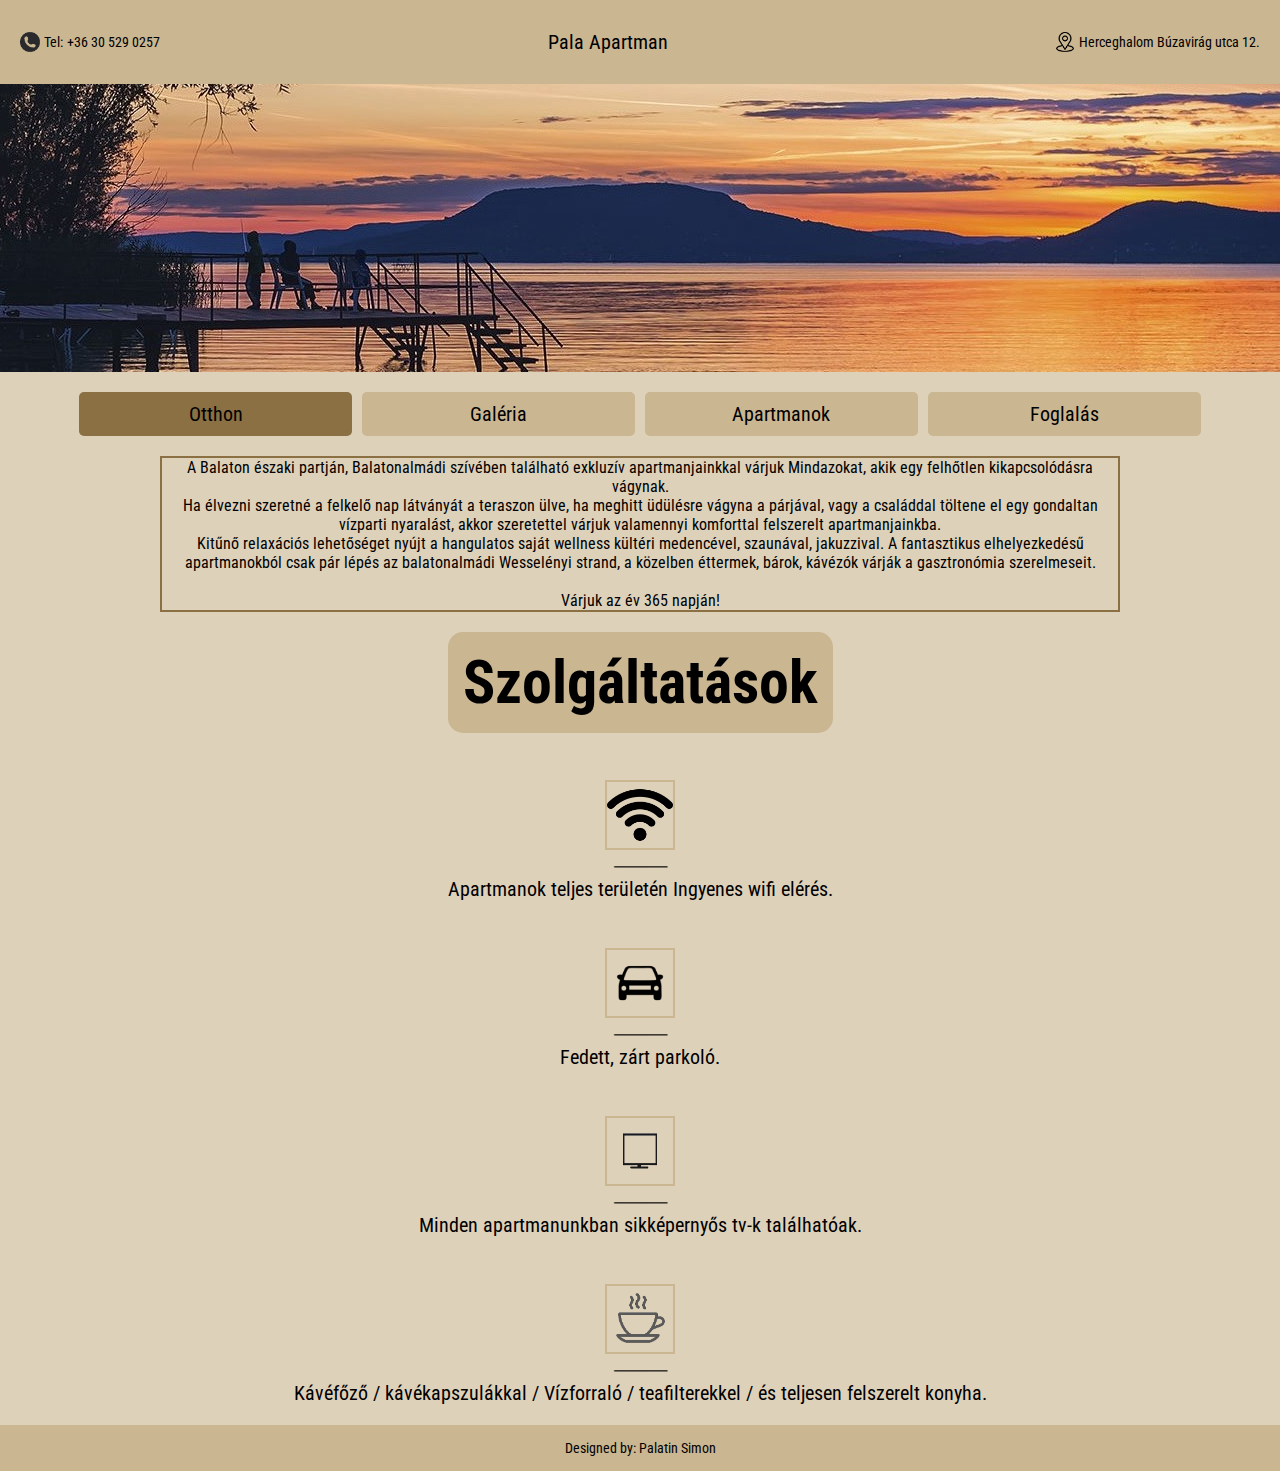
<file: index.html>
<!DOCTYPE html>
<html lang="en">

<head>
    <meta charset="UTF-8">
    <meta name="viewport" content="width=device-width, initial-scale=1.0">
    <link href="style.css" rel="stylesheet">
    <link href="https://fonts.googleapis.com/css2?family=Roboto+Condensed:ital,wght@0,100..900;1,100..900&display=swap" rel="stylesheet">
    <meta name="author" content="Palatin Simon">
    <meta name="description" content="Home page (otthon)">
    <link rel="icon" type="image/x-icon" href="header_kepek/favicon.png">
    <title>Pala Apartman</title>
</head>

<body>
    <div class="container">
        <header class="header">
            <div class="infok_bal">
                <img src="header_kepek/telefon_header.png" alt="Telefon_kep" class="icon"> Tel: <span class="tel_alahuzas">+36 30 529
                    0257</span>
            </div>
            <div class="header_nev">
                Pala Apartman
            </div>
            <div class="infok_jobb">
                <img src="header_kepek/lokacio_header.png" alt="lokacio_kep" class="icon"> Herceghalom Búzavirág utca 12.
            </div>
        </header>

        <img class="felso" src="header_kepek/balaton.jpg" alt="balaton">
        
        <nav>
            <ul>
                <li><a class="current" href="#">Otthon</a></li>
                <li><a href="Galeria.html">Galéria</a></li>
                <li><a href="Apartmanok.html">Apartmanok</a></li>
                <li><a href="Foglalas.html">Foglalás</a></li>
            </ul>
        </nav>

        <article class="leiras1">
            A Balaton északi partján, Balatonalmádi szívében található exkluzív apartmanjainkkal várjuk Mindazokat, akik
            egy felhőtlen kikapcsolódásra vágynak.<br>
            Ha élvezni szeretné a felkelő nap látványát a teraszon ülve, ha meghitt üdülésre vágyna a párjával, vagy a
            családdal töltene el egy gondaltan vízparti nyaralást, akkor szeretettel várjuk valamennyi komforttal
            felszerelt apartmanjainkba.<br>
            Kitűnő relaxációs lehetőséget nyújt a hangulatos saját wellness kültéri medencével, szaunával, jakuzzival. A
            fantasztikus elhelyezkedésű apartmanokból csak pár lépés az balatonalmádi Wesselényi strand, a közelben
            éttermek, bárok, kávézók várják a gasztronómia szerelmeseit.<br><br>

            Várjuk az év 365 napján!
        </article>



        <div class="szoveg">
            <h2 class="szolgcim">Szolgáltatások</h2>
            <br>
            <img src="otthon_kepek/wifi.png" alt="wifi" class="szolg_icon"><br>
            <img src="otthon_kepek/vonal.png" alt="vonal" class="vonal">
            <div class="icon_alatt_szoveg">Apartmanok teljes területén Ingyenes wifi elérés.</div>
            <br>
            <img src="otthon_kepek/auto.png" alt="parkolo" class="szolg_icon"><br>
            <img src="otthon_kepek/vonal.png" alt="vonal" class="vonal">
            <div class="icon_alatt_szoveg">Fedett, zárt parkoló.</div>
            <br>
            <img src="otthon_kepek/tv.png" alt="tv" class="szolg_icon"><br>
            <img src="otthon_kepek/vonal.png" alt="vonal" class="vonal">
            <div class="icon_alatt_szoveg">Minden apartmanunkban sikképernyős tv-k találhatóak.</div>
            <br>
            <img src="otthon_kepek/kave.png" alt="kave" class="szolg_icon"><br>
            <img src="otthon_kepek/vonal.png" alt="vonal" class="vonal">
            <div class="icon_alatt_szoveg">Kávéfőző / kávékapszulákkal / Vízforraló / teafilterekkel / és teljesen
                felszerelt konyha.</div>
        </div>

        <footer>
            Designed by: Palatin Simon
        </footer>
    </div>
</body>

</html>
</file>
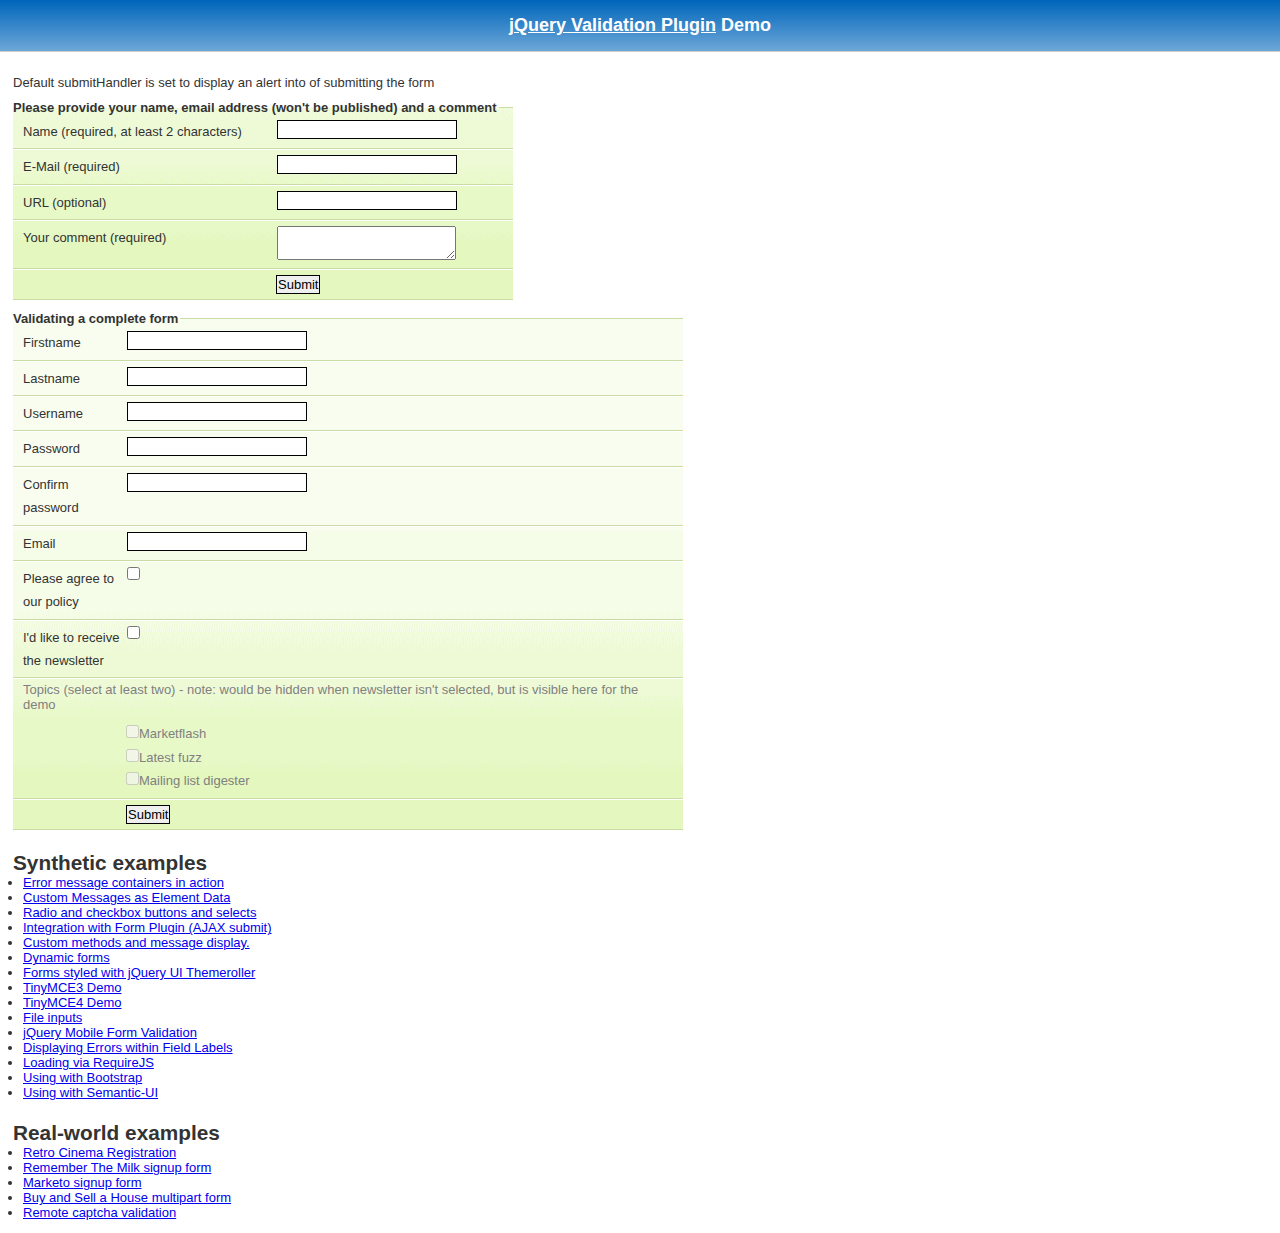
<file: jquery-validation-1.19.5/demo/index.html>
<!DOCTYPE html>
<html lang="en">
<head>
	<meta charset="utf-8">
	<title>jQuery validation plug-in - main demo</title>
	<link rel="stylesheet" href="css/screen.css">
	<script src="../lib/jquery.js"></script>
	<script src="../dist/jquery.validate.js"></script>
	<script>
	$.validator.setDefaults({
		submitHandler: function() {
			alert("submitted!");
		}
	});

	$().ready(function() {
		// validate the comment form when it is submitted
		$("#commentForm").validate();

		// validate signup form on keyup and submit
		$("#signupForm").validate({
			rules: {
				firstname: "required",
				lastname: "required",
				username: {
					required: true,
					minlength: 2
				},
				password: {
					required: true,
					minlength: 5
				},
				confirm_password: {
					required: true,
					minlength: 5,
					equalTo: "#password"
				},
				email: {
					required: true,
					email: true
				},
				topic: {
					required: "#newsletter:checked",
					minlength: 2
				},
				agree: "required"
			},
			messages: {
				firstname: "Please enter your firstname",
				lastname: "Please enter your lastname",
				username: {
					required: "Please enter a username",
					minlength: "Your username must consist of at least 2 characters"
				},
				password: {
					required: "Please provide a password",
					minlength: "Your password must be at least 5 characters long"
				},
				confirm_password: {
					required: "Please provide a password",
					minlength: "Your password must be at least 5 characters long",
					equalTo: "Please enter the same password as above"
				},
				email: "Please enter a valid email address",
				agree: "Please accept our policy",
				topic: "Please select at least 2 topics"
			}
		});

		// propose username by combining first- and lastname
		$("#username").focus(function() {
			var firstname = $("#firstname").val();
			var lastname = $("#lastname").val();
			if (firstname && lastname && !this.value) {
				this.value = firstname + "." + lastname;
			}
		});

		//code to hide topic selection, disable for demo
		var newsletter = $("#newsletter");
		// newsletter topics are optional, hide at first
		var inital = newsletter.is(":checked");
		var topics = $("#newsletter_topics")[inital ? "removeClass" : "addClass"]("gray");
		var topicInputs = topics.find("input").attr("disabled", !inital);
		// show when newsletter is checked
		newsletter.click(function() {
			topics[this.checked ? "removeClass" : "addClass"]("gray");
			topicInputs.attr("disabled", !this.checked);
		});
	});
	</script>
	<style>
	#commentForm {
		width: 500px;
	}
	#commentForm label {
		width: 250px;
	}
	#commentForm label.error, #commentForm input.submit {
		margin-left: 253px;
	}
	#signupForm {
		width: 670px;
	}
	#signupForm label.error {
		margin-left: 10px;
		width: auto;
		display: inline;
	}
	#newsletter_topics label.error {
		display: none;
		margin-left: 103px;
	}
	</style>
</head>
<body>
<h1 id="banner"><a href="https://jqueryvalidation.org/">jQuery Validation Plugin</a> Demo</h1>
<div id="main">
	<p>Default submitHandler is set to display an alert into of submitting the form</p>
	<form class="cmxform" id="commentForm" method="get" action="">
		<fieldset>
			<legend>Please provide your name, email address (won't be published) and a comment</legend>
			<p>
				<label for="cname">Name (required, at least 2 characters)</label>
				<input id="cname" name="name" minlength="2" type="text" required>
			</p>
			<p>
				<label for="cemail">E-Mail (required)</label>
				<input id="cemail" type="email" name="email" required>
			</p>
			<p>
				<label for="curl">URL (optional)</label>
				<input id="curl" type="url" name="url">
			</p>
			<p>
				<label for="ccomment">Your comment (required)</label>
				<textarea id="ccomment" name="comment" required></textarea>
			</p>
			<p>
				<input class="submit" type="submit" value="Submit">
			</p>
		</fieldset>
	</form>
	<form class="cmxform" id="signupForm" method="get" action="">
		<fieldset>
			<legend>Validating a complete form</legend>
			<p>
				<label for="firstname">Firstname</label>
				<input id="firstname" name="firstname" type="text">
			</p>
			<p>
				<label for="lastname">Lastname</label>
				<input id="lastname" name="lastname" type="text">
			</p>
			<p>
				<label for="username">Username</label>
				<input id="username" name="username" type="text">
			</p>
			<p>
				<label for="password">Password</label>
				<input id="password" name="password" type="password">
			</p>
			<p>
				<label for="confirm_password">Confirm password</label>
				<input id="confirm_password" name="confirm_password" type="password">
			</p>
			<p>
				<label for="email">Email</label>
				<input id="email" name="email" type="email">
			</p>
			<p>
				<label for="agree">Please agree to our policy</label>
				<input type="checkbox" class="checkbox" id="agree" name="agree">
			</p>
			<p>
				<label for="newsletter">I'd like to receive the newsletter</label>
				<input type="checkbox" class="checkbox" id="newsletter" name="newsletter">
			</p>
			<fieldset id="newsletter_topics">
				<legend>Topics (select at least two) - note: would be hidden when newsletter isn't selected, but is visible here for the demo</legend>
				<label for="topic_marketflash">
					<input type="checkbox" id="topic_marketflash" value="marketflash" name="topic">Marketflash
				</label>
				<label for="topic_fuzz">
					<input type="checkbox" id="topic_fuzz" value="fuzz" name="topic">Latest fuzz
				</label>
				<label for="topic_digester">
					<input type="checkbox" id="topic_digester" value="digester" name="topic">Mailing list digester
				</label>
				<label for="topic" class="error">Please select at least two topics you'd like to receive.</label>
			</fieldset>
			<p>
				<input class="submit" type="submit" value="Submit">
			</p>
		</fieldset>
	</form>
	<h3>Synthetic examples</h3>
	<ul>
		<li><a href="errorcontainer-demo.html">Error message containers in action</a>
		</li>
		<li><a href="custom-messages-data-demo.html">Custom Messages as Element Data</a>
		</li>
		<li><a href="radio-checkbox-select-demo.html">Radio and checkbox buttons and selects</a>
		</li>
		<li><a href="ajaxSubmit-integration-demo.html">Integration with Form Plugin (AJAX submit)</a>
		</li>
		<li><a href="custom-methods-demo.html">Custom methods and message display.</a>
		</li>
		<li><a href="dynamic-totals.html">Dynamic forms</a>
		</li>
		<li><a href="themerollered.html">Forms styled with jQuery UI Themeroller</a>
		</li>
		<li><a href="tinymce/">TinyMCE3 Demo</a>
		</li>
		<li><a href="tinymce4/">TinyMCE4 Demo</a>
		</li>
		<li><a href="file_input.html">File inputs</a>
		</li>
		<li><a href="jquerymobile.html">jQuery Mobile Form Validation</a>
		</li>
		<li><a href="errors-within-labels.html">Displaying Errors within Field Labels</a>
		</li>
		<li><a href="requirejs/index.html">Loading via RequireJS</a>
		</li>
		<li><a href="bootstrap/index.html">Using with Bootstrap</a>
		</li>
		<li><a href="semantic-ui/index.html">Using with Semantic-UI</a>
		</li>
	</ul>
	<h3>Real-world examples</h3>
	<ul>
		<li><a href="cinema/">Retro Cinema Registration</a></li>
		<li><a href="milk/">Remember The Milk signup form</a></li>
		<li><a href="marketo/">Marketo signup form</a></li>
		<li><a href="multipart/">Buy and Sell a House multipart form</a></li>
		<li><a href="captcha/">Remote captcha validation</a></li>
	</ul>
</div>
</body>
</html>
</file>
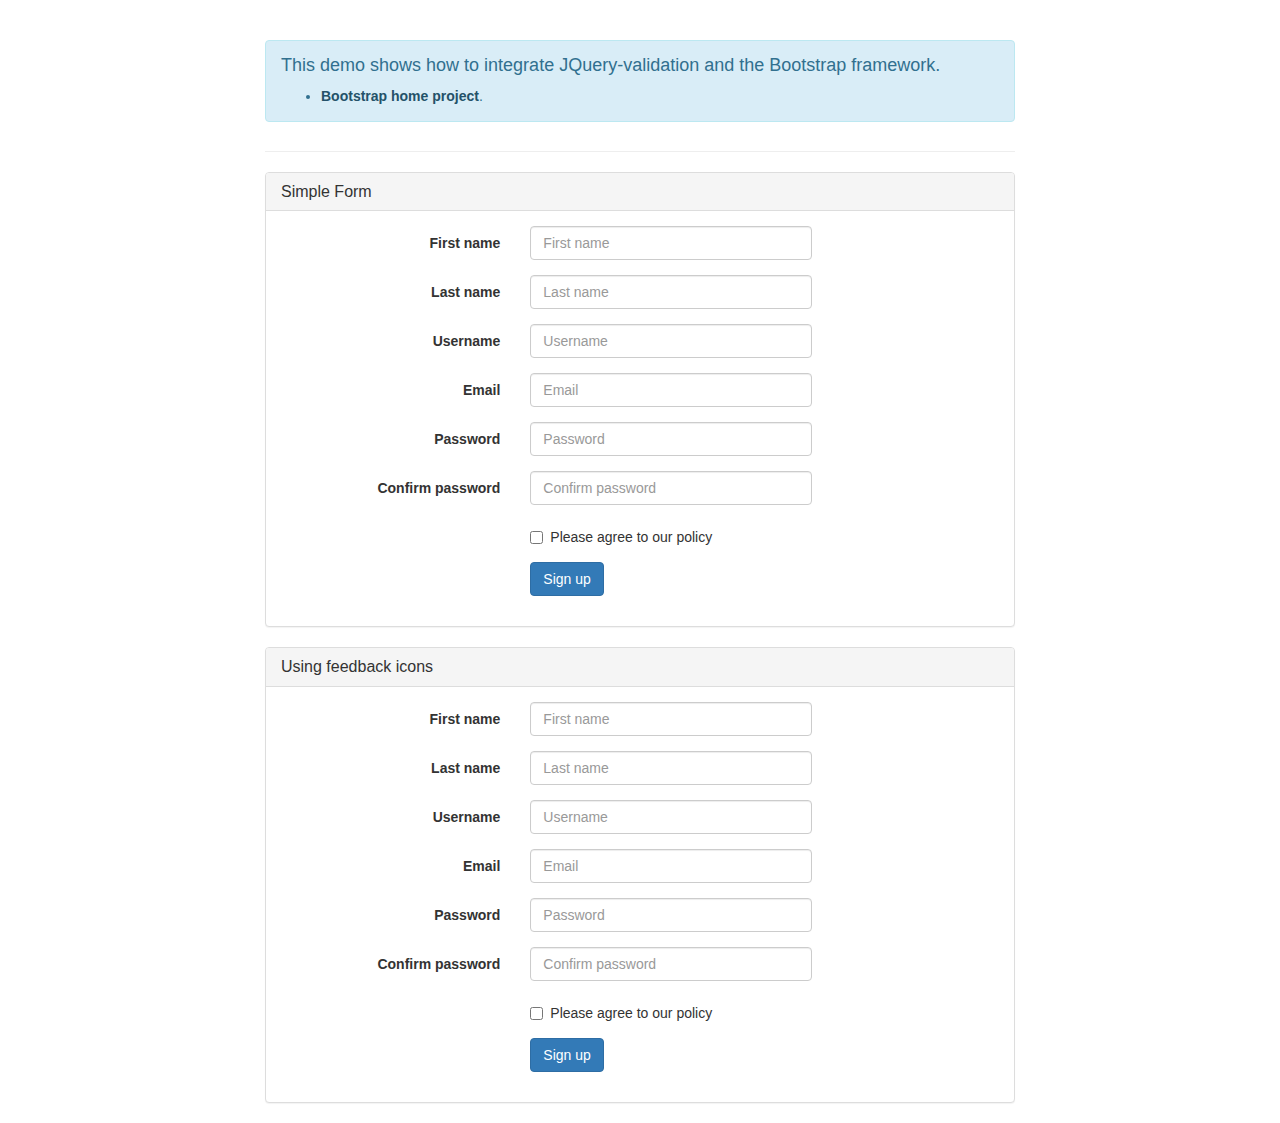
<file: jquery-validation-1.19.5/demo/bootstrap/index.html>
<!DOCTYPE html>
<html>
<head>
	<title>JQuery-validation demo | Bootstrap</title>

	<link rel="stylesheet" href="https://maxcdn.bootstrapcdn.com/bootstrap/3.3.5/css/bootstrap.min.css" />

	<script type="text/javascript" src="../../lib/jquery-1.11.1.js"></script>
	<script type="text/javascript" src="../../dist/jquery.validate.js"></script>
</head>
<body>
	<div class="container">
		<div class="row">
			<div class="col-sm-8 col-sm-offset-2">
				<div class="page-header">
					<div class="alert alert-info" role="alert">
						<h4>This demo shows how to integrate JQuery-validation and the Bootstrap framework.</h4>
						<ul>
							<li><a href="https://getbootstrap.com/" class="alert-link">Bootstrap home project</a>.</li>
						</ul>
					</div>
				</div>

				<div class="panel panel-default">
					<div class="panel-heading">
						<h3 class="panel-title">Simple Form</h3>
					</div>
					<div class="panel-body">
						<form id="signupForm" method="post" class="form-horizontal" action="">
							<div class="form-group">
								<label class="col-sm-4 control-label" for="firstname">First name</label>
								<div class="col-sm-5">
									<input type="text" class="form-control" id="firstname" name="firstname" placeholder="First name" />
								</div>
							</div>

							<div class="form-group">
								<label class="col-sm-4 control-label" for="lastname">Last name</label>
								<div class="col-sm-5">
									<input type="text" class="form-control" id="lastname" name="lastname" placeholder="Last name" />
								</div>
							</div>

							<div class="form-group">
								<label class="col-sm-4 control-label" for="username">Username</label>
								<div class="col-sm-5">
									<input type="text" class="form-control" id="username" name="username" placeholder="Username" />
								</div>
							</div>

							<div class="form-group">
								<label class="col-sm-4 control-label" for="email">Email</label>
								<div class="col-sm-5">
									<input type="text" class="form-control" id="email" name="email" placeholder="Email" />
								</div>
							</div>

							<div class="form-group">
								<label class="col-sm-4 control-label" for="password">Password</label>
								<div class="col-sm-5">
									<input type="password" class="form-control" id="password" name="password" placeholder="Password" />
								</div>
							</div>

							<div class="form-group">
								<label class="col-sm-4 control-label" for="confirm_password">Confirm password</label>
								<div class="col-sm-5">
									<input type="password" class="form-control" id="confirm_password" name="confirm_password" placeholder="Confirm password" />
								</div>
							</div>

							<div class="form-group">
								<div class="col-sm-5 col-sm-offset-4">
									<div class="checkbox">
										<label>
											<input type="checkbox" id="agree" name="agree" value="agree" />Please agree to our policy
										</label>
									</div>
								</div>
							</div>

							<div class="form-group">
								<div class="col-sm-9 col-sm-offset-4">
									<button type="submit" class="btn btn-primary" name="signup" value="Sign up">Sign up</button>
								</div>
							</div>
						</form>
					</div>
				</div>

				<div class="panel panel-default">
					<div class="panel-heading">
						<h3 class="panel-title">Using feedback icons</h3>
					</div>
					<div class="panel-body">
						<form id="signupForm1" method="post" class="form-horizontal" action="">
							<div class="form-group">
								<label class="col-sm-4 control-label" for="firstname1">First name</label>
								<div class="col-sm-5">
									<input type="text" class="form-control" id="firstname1" name="firstname1" placeholder="First name" />
								</div>
							</div>

							<div class="form-group">
								<label class="col-sm-4 control-label" for="lastname1">Last name</label>
								<div class="col-sm-5">
									<input type="text" class="form-control" id="lastname1" name="lastname1" placeholder="Last name" />
								</div>
							</div>

							<div class="form-group">
								<label class="col-sm-4 control-label" for="username1">Username</label>
								<div class="col-sm-5">
									<input type="text" class="form-control" id="username1" name="username1" placeholder="Username" />
								</div>
							</div>

							<div class="form-group">
								<label class="col-sm-4 control-label" for="email1">Email</label>
								<div class="col-sm-5">
									<input type="text" class="form-control" id="email1" name="email1" placeholder="Email" />
								</div>
							</div>

							<div class="form-group">
								<label class="col-sm-4 control-label" for="password1">Password</label>
								<div class="col-sm-5">
									<input type="password" class="form-control" id="password1" name="password1" placeholder="Password" />
								</div>
							</div>

							<div class="form-group">
								<label class="col-sm-4 control-label" for="confirm_password1">Confirm password</label>
								<div class="col-sm-5">
									<input type="password" class="form-control" id="confirm_password1" name="confirm_password1" placeholder="Confirm password" />
								</div>
							</div>

							<div class="form-group">
								<div class="col-sm-5 col-sm-offset-4">
									<div class="checkbox">
										<label>
											<input type="checkbox" id="agree1" name="agree1" value="agree" />Please agree to our policy
										</label>
									</div>
								</div>
							</div>

							<div class="form-group">
								<div class="col-sm-9 col-sm-offset-4">
									<button type="submit" class="btn btn-primary" name="signup1" value="Sign up">Sign up</button>
								</div>
							</div>
						</form>
					</div>
				</div>
			</div>
		</div>
	</div>
	<script type="text/javascript">
		$.validator.setDefaults( {
			submitHandler: function () {
				alert( "submitted!" );
			}
		} );

		$( document ).ready( function () {
			$( "#signupForm" ).validate( {
				rules: {
					firstname: "required",
					lastname: "required",
					username: {
						required: true,
						minlength: 2
					},
					password: {
						required: true,
						minlength: 5
					},
					confirm_password: {
						required: true,
						minlength: 5,
						equalTo: "#password"
					},
					email: {
						required: true,
						email: true
					},
					agree: "required"
				},
				messages: {
					firstname: "Please enter your firstname",
					lastname: "Please enter your lastname",
					username: {
						required: "Please enter a username",
						minlength: "Your username must consist of at least 2 characters"
					},
					password: {
						required: "Please provide a password",
						minlength: "Your password must be at least 5 characters long"
					},
					confirm_password: {
						required: "Please provide a password",
						minlength: "Your password must be at least 5 characters long",
						equalTo: "Please enter the same password as above"
					},
					email: "Please enter a valid email address",
					agree: "Please accept our policy"
				},
				errorElement: "em",
				errorPlacement: function ( error, element ) {
					// Add the `help-block` class to the error element
					error.addClass( "help-block" );

					if ( element.prop( "type" ) === "checkbox" ) {
						error.insertAfter( element.parent( "label" ) );
					} else {
						error.insertAfter( element );
					}
				},
				highlight: function ( element, errorClass, validClass ) {
					$( element ).parents( ".col-sm-5" ).addClass( "has-error" ).removeClass( "has-success" );
				},
				unhighlight: function (element, errorClass, validClass) {
					$( element ).parents( ".col-sm-5" ).addClass( "has-success" ).removeClass( "has-error" );
				}
			} );

			$( "#signupForm1" ).validate( {
				rules: {
					firstname1: "required",
					lastname1: "required",
					username1: {
						required: true,
						minlength: 2
					},
					password1: {
						required: true,
						minlength: 5
					},
					confirm_password1: {
						required: true,
						minlength: 5,
						equalTo: "#password1"
					},
					email1: {
						required: true,
						email: true
					},
					agree1: "required"
				},
				messages: {
					firstname1: "Please enter your firstname",
					lastname1: "Please enter your lastname",
					username1: {
						required: "Please enter a username",
						minlength: "Your username must consist of at least 2 characters"
					},
					password1: {
						required: "Please provide a password",
						minlength: "Your password must be at least 5 characters long"
					},
					confirm_password1: {
						required: "Please provide a password",
						minlength: "Your password must be at least 5 characters long",
						equalTo: "Please enter the same password as above"
					},
					email1: "Please enter a valid email address",
					agree1: "Please accept our policy"
				},
				errorElement: "em",
				errorPlacement: function ( error, element ) {
					// Add the `help-block` class to the error element
					error.addClass( "help-block" );

					// Add `has-feedback` class to the parent div.form-group
					// in order to add icons to inputs
					element.parents( ".col-sm-5" ).addClass( "has-feedback" );

					if ( element.prop( "type" ) === "checkbox" ) {
						error.insertAfter( element.parent( "label" ) );
					} else {
						error.insertAfter( element );
					}

					// Add the span element, if doesn't exists, and apply the icon classes to it.
					if ( !element.next( "span" )[ 0 ] ) {
						$( "<span class='glyphicon glyphicon-remove form-control-feedback'></span>" ).insertAfter( element );
					}
				},
				success: function ( label, element ) {
					// Add the span element, if doesn't exists, and apply the icon classes to it.
					if ( !$( element ).next( "span" )[ 0 ] ) {
						$( "<span class='glyphicon glyphicon-ok form-control-feedback'></span>" ).insertAfter( $( element ) );
					}
				},
				highlight: function ( element, errorClass, validClass ) {
					$( element ).parents( ".col-sm-5" ).addClass( "has-error" ).removeClass( "has-success" );
					$( element ).next( "span" ).addClass( "glyphicon-remove" ).removeClass( "glyphicon-ok" );
				},
				unhighlight: function ( element, errorClass, validClass ) {
					$( element ).parents( ".col-sm-5" ).addClass( "has-success" ).removeClass( "has-error" );
					$( element ).next( "span" ).addClass( "glyphicon-ok" ).removeClass( "glyphicon-remove" );
				}
			} );
		} );
	</script>
</body>
</html>
</file>
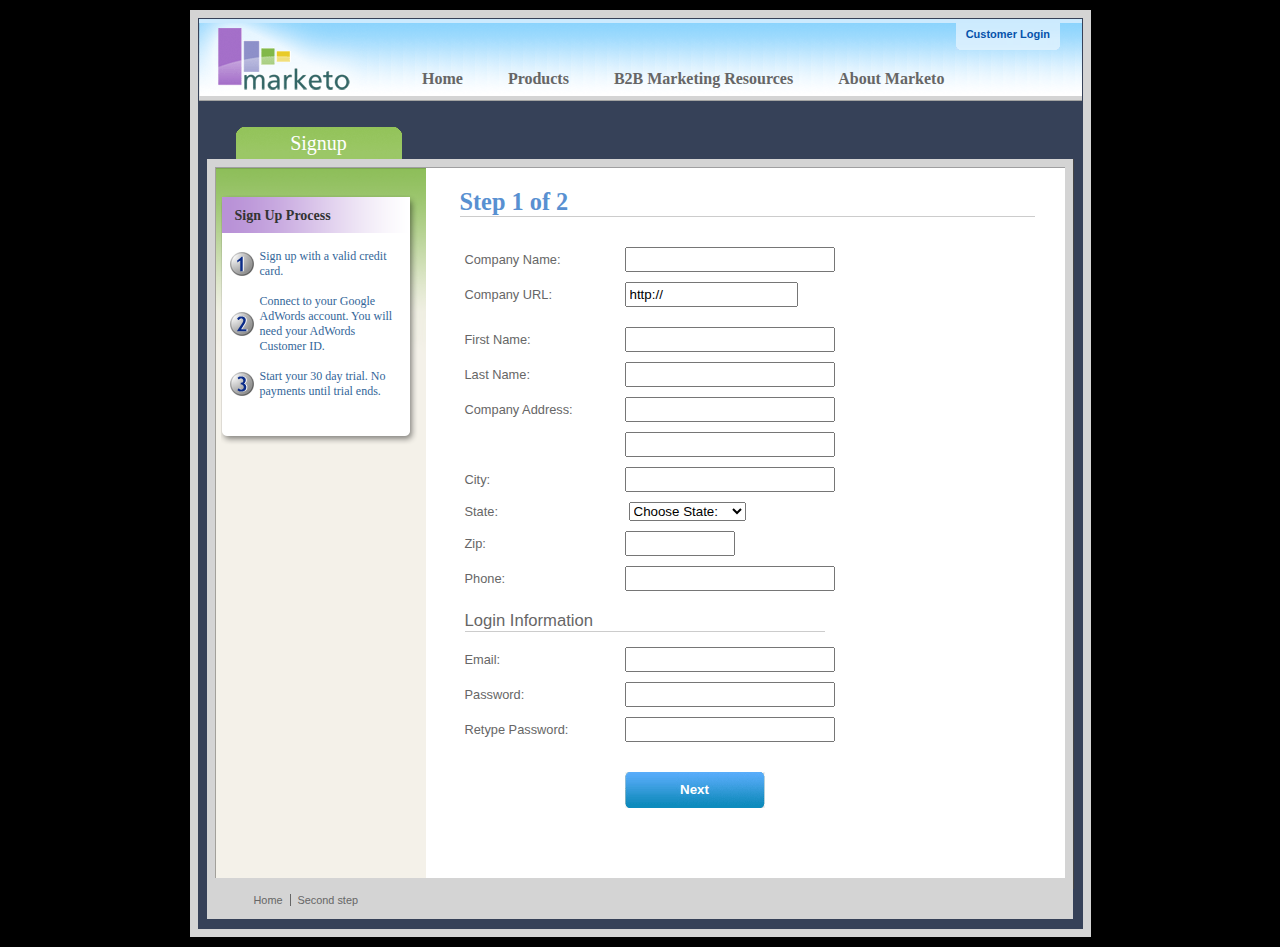
<file: jquery-validation-1.19.5/demo/marketo/index.html>
<!DOCTYPE html>
<html lang="en">
<head>
	<meta charset="utf-8">
	<title>Subscription Signup | Marketo</title>
	<script src="../../lib/jquery.js"></script>
	<script src="../../lib/jquery.mockjax.js"></script>
	<script src="../../dist/jquery.validate.js"></script>
	<script src="jquery.maskedinput.js"></script>
	<script src="mktSignup.js"></script>
	<link rel="stylesheet" href="stylesheet.css">
</head>
<body>
<!-- start page wrapper -->
<div id="letterbox">
	<!-- start header container -->
	<div id="header-background">
		<div class="nav-global-container">
			<div class="login">
				<a href="#">
					<span></span>Customer Login</a>
			</div>
			<div class="logo">
				<a href="#">
					<img src="images/logo_marketo.gif" width="168" height="73" alt="Marketo">
				</a>
			</div>
			<div class="nav-global">
				<ul>
					<li>
						<a href="#" class="nav-g01">
							<span></span>Home</a>
					</li>
					<li>
						<a href="#" class="nav-g02">
							<span></span>Products</a>
					</li>
					<li>
						<a href="#" class="nav-g04">
							<span></span>B2B Marketing Resources</a>
					</li>
					<li>
						<a href="#" class="nav-g05">
							<span></span>About Marketo</a>
					</li>
				</ul>
			</div>
		</div>
	</div>
	<!-- end header container -->
	<div class="line-grey-tier"></div>
	<!-- start page container 2 div-->
	<div id="page-container" class="resize">
		<div id="page-content-inner" class="resize">
			<!-- start col-main -->
			<div id="col-main" class="resize" style="">
				<!-- start main content -->
				<div class="main-content resize">
					<div class="action-container" style="display:none;"></div>
					<h1>Step 1 of 2</h1>
					<p>
					</p>
					<br clear="all">
					<div>
						<form id="profileForm" type="actionForm" action="step2.htm" method="get">
							<div class="error" style="display:none;">
								<img src="images/warning.gif" alt="Warning!" width="24" height="24" style="float:left; margin: -5px 10px 0px 0px;">
								<span></span>.
								<br clear="all">
							</div>
							<table cellpadding="0" cellspacing="0" border="0">
								<tr>
									<td class="label">
										<label for="co_name">Company Name:</label>
									</td>
									<td class="field">
										<input id="co_name" class="required" maxlength="40" name="co_name" size="20" type="text" tabindex="1" value="">
									</td>
								</tr>
								<tr>
									<td class="label">
										<label for="co_url">Company URL:</label>
									</td>
									<td class="field">
										<input id="co_url" class="required defaultInvalid url" maxlength="40" name="co_url" style="width:163px" type="text" tabindex="2" value="http://">
									</td>
								</tr>
								<tr>
									<td>
									<td>
								</tr>
								<tr>
									<td class="label">
										<label for="first_name">First Name:</label>
									</td>
									<td class="field">
										<input id="first_name" class="required" maxlength="40" name="first_name" size="20" type="text" tabindex="3" value="">
									</td>
								</tr>
								<tr>
									<td class="label">
										<label for="last_name">Last Name:</label>
									</td>
									<td class="field">
										<input id="last_name" class="required" maxlength="40" name="last_name" size="20" type="text" tabindex="4" value="">
									</td>
								</tr>
								<tr>
									<td class="label">
										<label for="address1">Company Address:</label>
									</td>
									<td class="field">
										<input maxlength="40" class="required" name="address1" size="20" type="text" tabindex="5" value="">
									</td>
								</tr>
								<tr>
									<td class="label"></td>
									<td class="field">
										<input maxlength="40" name="address2" size="20" type="text" tabindex="6" value="">
									</td>
								</tr>
								<tr>
									<td class="label">
										<label for="city">City:</label>
									</td>
									<td class="field">
										<input maxlength="40" class="required" name="city" size="20" type="text" tabindex="7" value="">
									</td>
								</tr>
								<tr>
									<td class="label">
										<label for="state">State:</label>
									</td>
									<td class="field">
										<select id="state" class="required" name="state" style="margin-left: 4px;" tabindex="8">
											<option value="">Choose State:</option>
											<option value="AL">Alabama</option>
											<option value="AK">Alaska</option>
											<option value="AZ">Arizona</option>
											<option value="AR">Arkansas</option>
											<option value="CA">California</option>
											<option value="CO">Colorado</option>
											<option value="CT">Connecticut</option>
											<option value="DE">Delaware</option>
											<option value="FL">Florida</option>
											<option value="GA">Georgia</option>
											<option value="HI">Hawaii</option>
											<option value="ID">Idaho</option>
											<option value="IL">Illinois</option>
											<option value="IN">Indiana</option>
											<option value="IA">Iowa</option>
											<option value="KS">Kansas</option>
											<option value="KY">Kentucky</option>
											<option value="LA">Louisiana</option>
											<option value="ME">Maine</option>
											<option value="MD">Maryland</option>
											<option value="MA">Massachusetts</option>
											<option value="MI">Michigan</option>
											<option value="MN">Minnesota</option>
											<option value="MS">Mississippi</option>
											<option value="MO">Missouri</option>
											<option value="MT">Montana</option>
											<option value="NE">Nebraska</option>
											<option value="NV">Nevada</option>
											<option value="NH">New Hampshire</option>
											<option value="NJ">New Jersey</option>
											<option value="NM">New Mexico</option>
											<option value="NY">New York</option>
											<option value="NC">North Carolina</option>
											<option value="ND">North Dakota</option>
											<option value="OH">Ohio</option>
											<option value="OK">Oklahoma</option>
											<option value="OR">Oregon</option>
											<option value="PA">Pennsylvania</option>
											<option value="RI">Rhode Island</option>
											<option value="SC">South Carolina</option>
											<option value="SD">South Dakota</option>
											<option value="TN">Tennessee</option>
											<option value="TX">Texas</option>
											<option value="UT">Utah</option>
											<option value="VT">Vermont</option>
											<option value="VA">Virginia</option>
											<option value="WA">Washington</option>
											<option value="WV">West Virginia</option>
											<option value="WI">Wisconsin</option>
											<option value="WY">Wyoming</option>
										</select>
									</td>
								</tr>
								<tr>
									<td class="label">
										<label for="zip">Zip:</label>
									</td>
									<td class="field">
										<input maxlength="10" name="zip" style="width: 100px" type="text" class="required zipcode" tabindex="9" value="">
									</td>
								</tr>
								<tr>
									<td class="label">
										<label for="phone">Phone:</label>
									</td>
									<td class="field">
										<input id="phone" maxlength="14" name="phone" type="text" class="required phone" tabindex="10" value="">
									</td>
								</tr>
								<tr>
									<td colspan="2">
										<h2 style="border-bottom: 1px solid #CCCCCC;">Login Information</h2>
									</td>
								</tr>
								<tr>
									<td class="label">
										<label for="email">Email:</label>
									</td>
									<td class="field">
										<input id="email" class="required email" remote="emails.action" maxlength="40" name="email" size="20" type="text" tabindex="11" value="">
									</td>
								</tr>
								<tr>
									<td class="label">
										<label for="password1">Password:</label>
									</td>
									<td class="field">
										<input id="password1" class="required password" maxlength="40" name="password1" size="20" type="password" tabindex="12" value="">
									</td>
								</tr>
								<tr>
									<td class="label">
										<label for="password2">Retype Password:</label>
									</td>
									<td class="field">
										<input id="password2" class="required" equalTo="#password1" maxlength="40" name="password2" size="20" type="password" tabindex="13" value="">
										<div class="formError"></div>
									</td>
								</tr>
								<tr>
									<td></td>
									<td>
										<div class="buttonSubmit">
											<span></span>
											<input class="formButton" type="submit" value="Next" style="width: 140px" tabindex="14">
										</div>
									</td>
								</tr>
							</table>
							<br>
							<br>
						</form>
						<br clear="all">
					</div>
				</div>
				<!-- end main content -->
				<br>
			</div>
			<!-- end col-main -->
			<!-- start left col -->
			<div id="col-left" class="nav-left-back empty resize" style="position: absolute; min-height: 450px;">
				<div class="col-left-header-tab" style="position: absolute;">Signup</div>
				<div class="nav-left"></div>
				<div class="left-nav-callout png" style="top: 15px; margin-bottom: 100px;">
					<img src="images/left-nav-callout-long.png" class="png" alt="">
					<h6>Sign Up Process</h6>
					<a style="background-image: url(images/step1-24.gif); font-weight: normal; text-decoration: none; cursor: default;">Sign up with a valid credit card.</a>
					<a style="background-image: url(images/step2-24.gif); font-weight: normal; text-decoration: none; cursor: default;">Connect to your Google AdWords account.  You will need your AdWords Customer ID.</a>
					<a style="background-image: url(images/step3-24.gif); font-weight: normal; text-decoration: none; cursor: default;">Start your 30 day trial.  No payments until trial ends.</a>
				</div>
				<div class="footerAddress">
					<b>Marketo Inc.</b>
					<br>1710 S. Amphlett Blvd.
					<br>San Mateo, CA 94402 USA
					<br>
				</div>
				<br clear="all">
			</div>
			<!-- end left col -->
		</div>
	</div>
	<!-- end page container 2 divs-->
	<div id="footer-container" align="center">
		<div class="footer">
			<ul>
				<li><a href="..">Home</a>
				</li>
				<li class="line-off"><a href="step2.htm">Second step</a>
				</li>
			</ul>
		</div>
	</div>
	<!-- end page wrapper -->
</div>
</body>
</html>
</file>
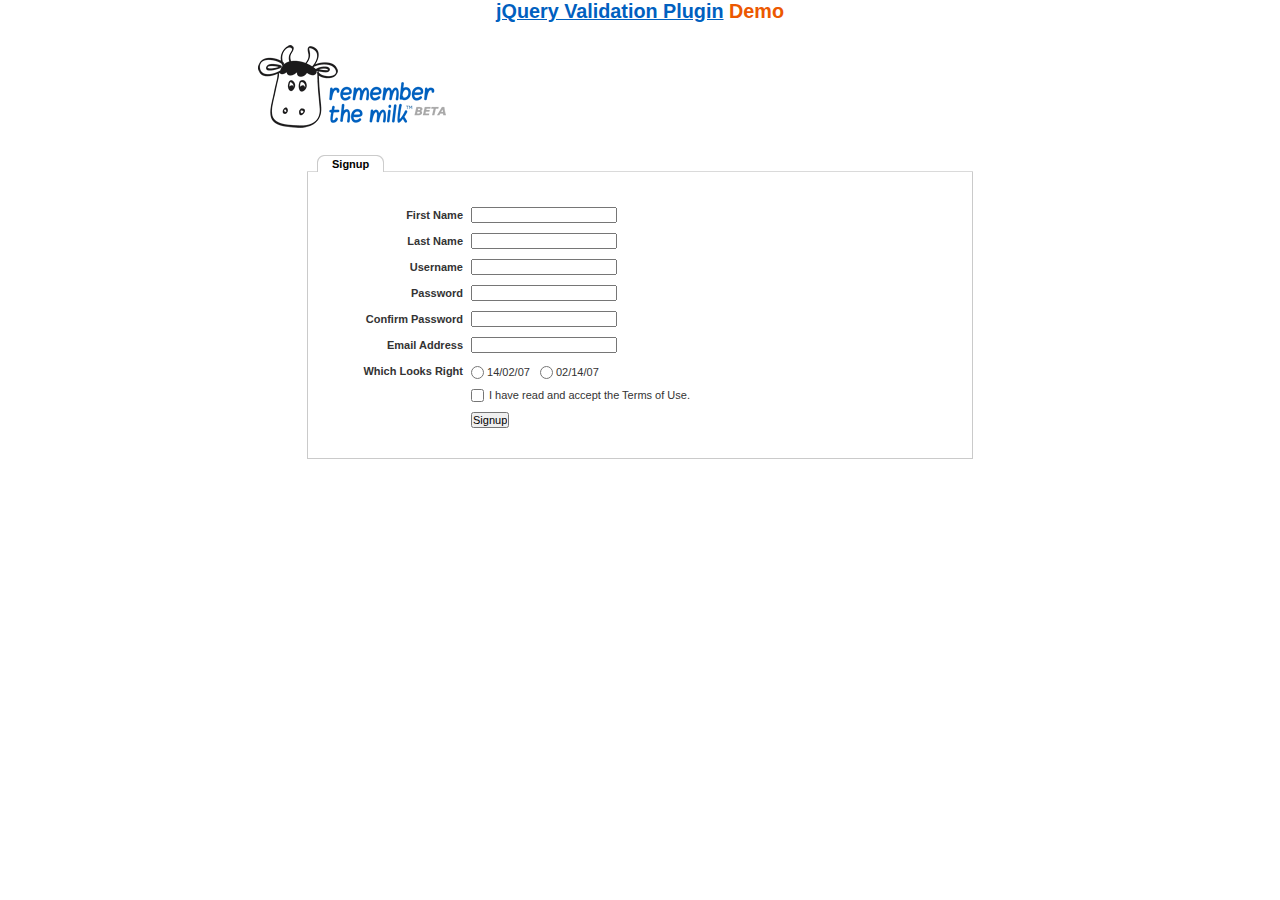
<file: jquery-validation-1.19.5/demo/milk/index.html>
<!DOCTYPE html>
<html lang="en">
<head>
	<meta charset="utf-8">
	<title>Remember The Milk signup form - jQuery Validate plugin demo - with friendly permission from the RTM team</title>
	<link rel="stylesheet" href="milk.css">
	<script src="../../lib/jquery.js"></script>
	<script src="../../lib/jquery.mockjax.js"></script>
	<script src="../../dist/jquery.validate.js"></script>
	<script>
	$(document).ready(function() {
		$.mockjax({
			url: "emails.action",
			response: function(settings) {
				var email = settings.data.email,
					emails = ["glen@marketo.com", "george@bush.gov", "me@god.com", "aboutface@cooper.com", "steam@valve.com", "bill@gates.com"];
				this.responseText = "true";
				if ($.inArray(email, emails) !== -1) {
					this.responseText = "false";
				}
			},
			responseTime: 500
		});

		$.mockjax({
			url: "users.action",
			response: function(settings) {
				var user = settings.data.username,
					users = ["asdf", "Peter", "Peter2", "George"];
				this.responseText = "true";
				if ($.inArray(user, users) !== -1) {
					this.responseText = "false";
				}
			},
			responseTime: 500
		});

		// validate signup form on keyup and submit
		var validator = $("#signupform").validate({
			rules: {
				firstname: "required",
				lastname: "required",
				username: {
					required: true,
					minlength: 2,
					remote: "users.action"
				},
				password: {
					required: true,
					minlength: 5
				},
				password_confirm: {
					required: true,
					minlength: 5,
					equalTo: "#password"
				},
				email: {
					required: true,
					email: true,
					remote: "emails.action"
				},
				dateformat: "required",
				terms: "required"
			},
			messages: {
				firstname: "Enter your firstname",
				lastname: "Enter your lastname",
				username: {
					required: "Enter a username",
					minlength: jQuery.validator.format("Enter at least {0} characters"),
					remote: jQuery.validator.format("{0} is already in use")
				},
				password: {
					required: "Provide a password",
					minlength: jQuery.validator.format("Enter at least {0} characters")
				},
				password_confirm: {
					required: "Repeat your password",
					minlength: jQuery.validator.format("Enter at least {0} characters"),
					equalTo: "Enter the same password as above"
				},
				email: {
					required: "Please enter a valid email address",
					minlength: "Please enter a valid email address",
					remote: jQuery.validator.format("{0} is already in use")
				},
				dateformat: "Choose your preferred dateformat",
				terms: " "
			},
			// the errorPlacement has to take the table layout into account
			errorPlacement: function(error, element) {
				if (element.is(":radio"))
					error.appendTo(element.parent().next().next());
				else if (element.is(":checkbox"))
					error.appendTo(element.next());
				else
					error.appendTo(element.parent().next());
			},
			// specifying a submitHandler prevents the default submit, good for the demo
			submitHandler: function() {
				alert("submitted!");
			},
			// set this class to error-labels to indicate valid fields
			success: function(label) {
				// set &nbsp; as text for IE
				label.html("&nbsp;").addClass("checked");
			},
			highlight: function(element, errorClass) {
				$(element).parent().next().find("." + errorClass).removeClass("checked");
			}
		});

		// propose username by combining first- and lastname
		$("#username").focus(function() {
			var firstname = $("#firstname").val();
			var lastname = $("#lastname").val();
			if (firstname && lastname && !this.value) {
				this.value = (firstname + "." + lastname).toLowerCase();
			}
		});
	});
	</script>
</head>
<body>
<h1 id="banner"><a href="https://jqueryvalidation.org/">jQuery Validation Plugin</a> Demo</h1>
<div id="main">
	<div id="content">
		<div id="header">
			<div id="headerlogo">
				<img src="milk.png" alt="Remember The Milk">
			</div>
		</div>
		<div style="clear: both;">
			<div></div>
		</div>
		<div class="content">
			<div id="signupbox">
				<div id="signuptab">
					<ul>
						<li id="signupcurrent"><a href=" ">Signup</a>
						</li>
					</ul>
				</div>
				<div id="signupwrap">
					<form id="signupform" autocomplete="off" method="get" action="">
						<table>
							<tr>
								<td class="label">
									<label id="lfirstname" for="firstname">First Name</label>
								</td>
								<td class="field">
									<input id="firstname" name="firstname" type="text" value="" maxlength="100">
								</td>
								<td class="status"></td>
							</tr>
							<tr>
								<td class="label">
									<label id="llastname" for="lastname">Last Name</label>
								</td>
								<td class="field">
									<input id="lastname" name="lastname" type="text" value="" maxlength="100">
								</td>
								<td class="status"></td>
							</tr>
							<tr>
								<td class="label">
									<label id="lusername" for="username">Username</label>
								</td>
								<td class="field">
									<input id="username" name="username" type="text" value="" maxlength="50">
								</td>
								<td class="status"></td>
							</tr>
							<tr>
								<td class="label">
									<label id="lpassword" for="password">Password</label>
								</td>
								<td class="field">
									<input id="password" name="password" type="password" maxlength="50" value="">
								</td>
								<td class="status"></td>
							</tr>
							<tr>
								<td class="label">
									<label id="lpassword_confirm" for="password_confirm">Confirm Password</label>
								</td>
								<td class="field">
									<input id="password_confirm" name="password_confirm" type="password" maxlength="50" value="">
								</td>
								<td class="status"></td>
							</tr>
							<tr>
								<td class="label">
									<label id="lemail" for="email">Email Address</label>
								</td>
								<td class="field">
									<input id="email" name="email" type="text" value="" maxlength="150">
								</td>
								<td class="status"></td>
							</tr>
							<tr>
								<td class="label">
									<label>Which Looks Right</label>
								</td>
								<td class="field" colspan="2" style="vertical-align: top; padding-top: 2px;">
									<table>
										<tbody>
											<tr>
												<td style="padding-right: 5px;">
													<input id="dateformat_eu" name="dateformat" type="radio" value="0">
													<label id="ldateformat_eu" for="dateformat_eu">14/02/07</label>
												</td>
												<td style="padding-left: 5px;">
													<input id="dateformat_am" name="dateformat" type="radio" value="1">
													<label id="ldateformat_am" for="dateformat_am">02/14/07</label>
												</td>
												<td>
												</td>
											</tr>
										</tbody>
									</table>
								</td>
							</tr>
							<tr>
								<td class="label">&nbsp;</td>
								<td class="field" colspan="2">
									<div id="termswrap">
										<input id="terms" type="checkbox" name="terms">
										<label id="lterms" for="terms">I have read and accept the Terms of Use.</label>
									</div>
									<!-- /termswrap -->
								</td>
							</tr>
							<tr>
								<td class="label">
									<label id="lsignupsubmit" for="signupsubmit">Signup</label>
								</td>
								<td class="field" colspan="2">
									<input id="signupsubmit" name="signup" type="submit" value="Signup">
								</td>
							</tr>
						</table>
					</form>
				</div>
			</div>
		</div>
	</div>
</div>
</body>
</html>
</file>
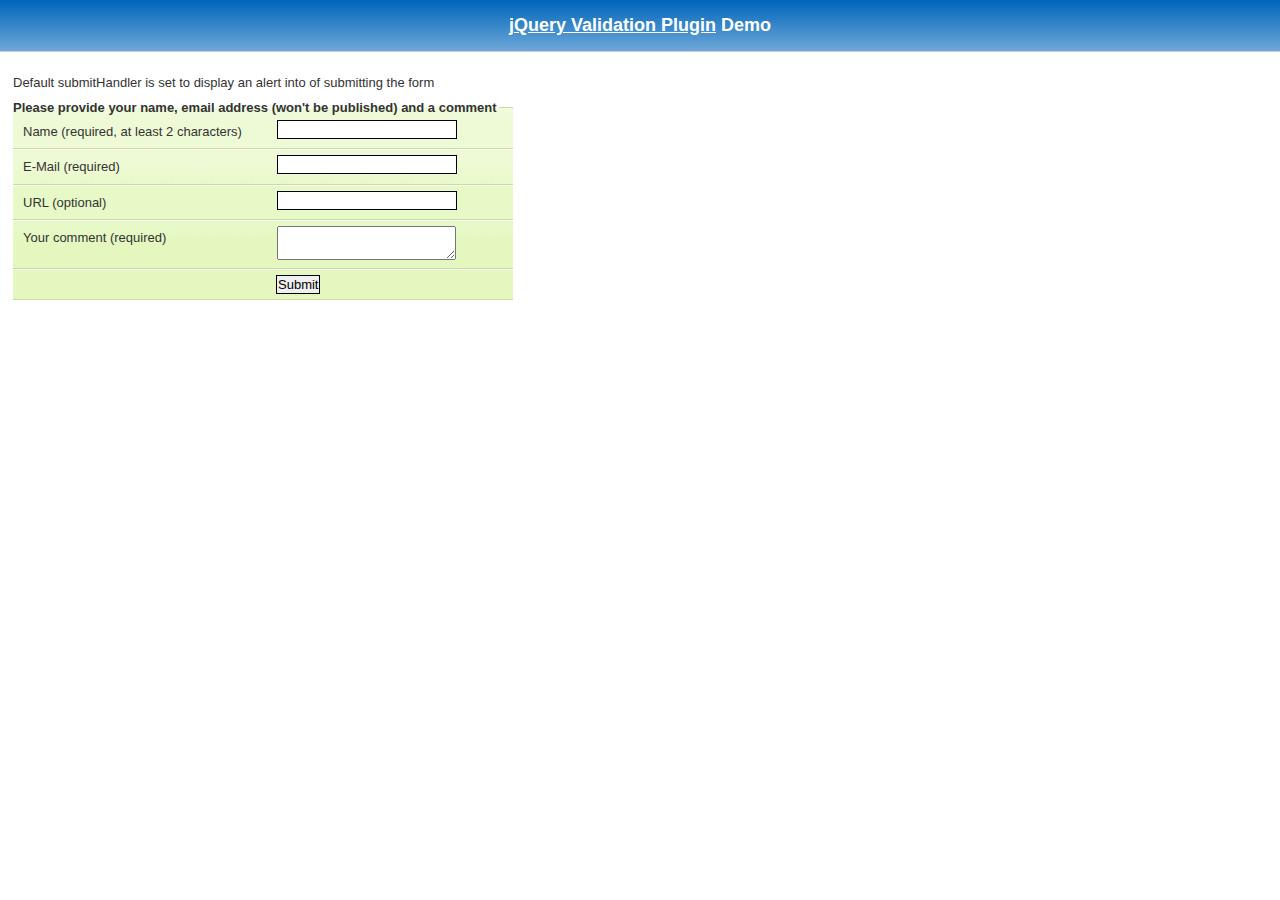
<file: jquery-validation-1.19.5/demo/requirejs/index.html>
<!DOCTYPE html>
<html lang="en">
	<head>
		<meta charset="utf-8">
		<title>jQuery validation plug-in - requirejs demo</title>

		<link rel="stylesheet" href="../css/screen.css">

		<style type="text/css">
			#commentForm { width: 500px; }
			#commentForm label { width: 250px; }
			#commentForm label.error, #commentForm input.submit { margin-left: 253px; }
		</style>
</head>
<body>

	<h1 id="banner"><a href="https://jqueryvalidation.org/">jQuery Validation Plugin</a> Demo</h1>
	<div id="main">

		<p>Default submitHandler is set to display an alert into of submitting the form</p>
		<form class="cmxform" id="commentForm" method="get" action="">
			<fieldset>
				<legend>Please provide your name, email address (won't be published) and a comment</legend>
				<p>
					<label for="cname">Name (required, at least 2 characters)</label>
					<input id="cname" name="name" minlength="2" type="text" required>
				</p>
				<p>
					<label for="cemail">E-Mail (required)</label>
					<input id="cemail" type="email" name="email" required>
				</p>
				<p>
					<label for="curl">URL (optional)</label>
					<input id="curl" type="url" name="url">
				</p>
				<p>
					<label for="ccomment">Your comment (required)</label>
					<textarea id="ccomment" name="comment" required></textarea>
				</p>
				<p>
					<input class="submit" type="submit" value="Submit">
				</p>
			</fieldset>
		</form>

		<script>
		var require = {
			paths: {
				"jquery": "../../lib/jquery-3.1.1"
			}
		};
		</script>
		<script src="../../lib/require.js" data-main="app.js"></script>
	</div>
</body>
</html>
</file>
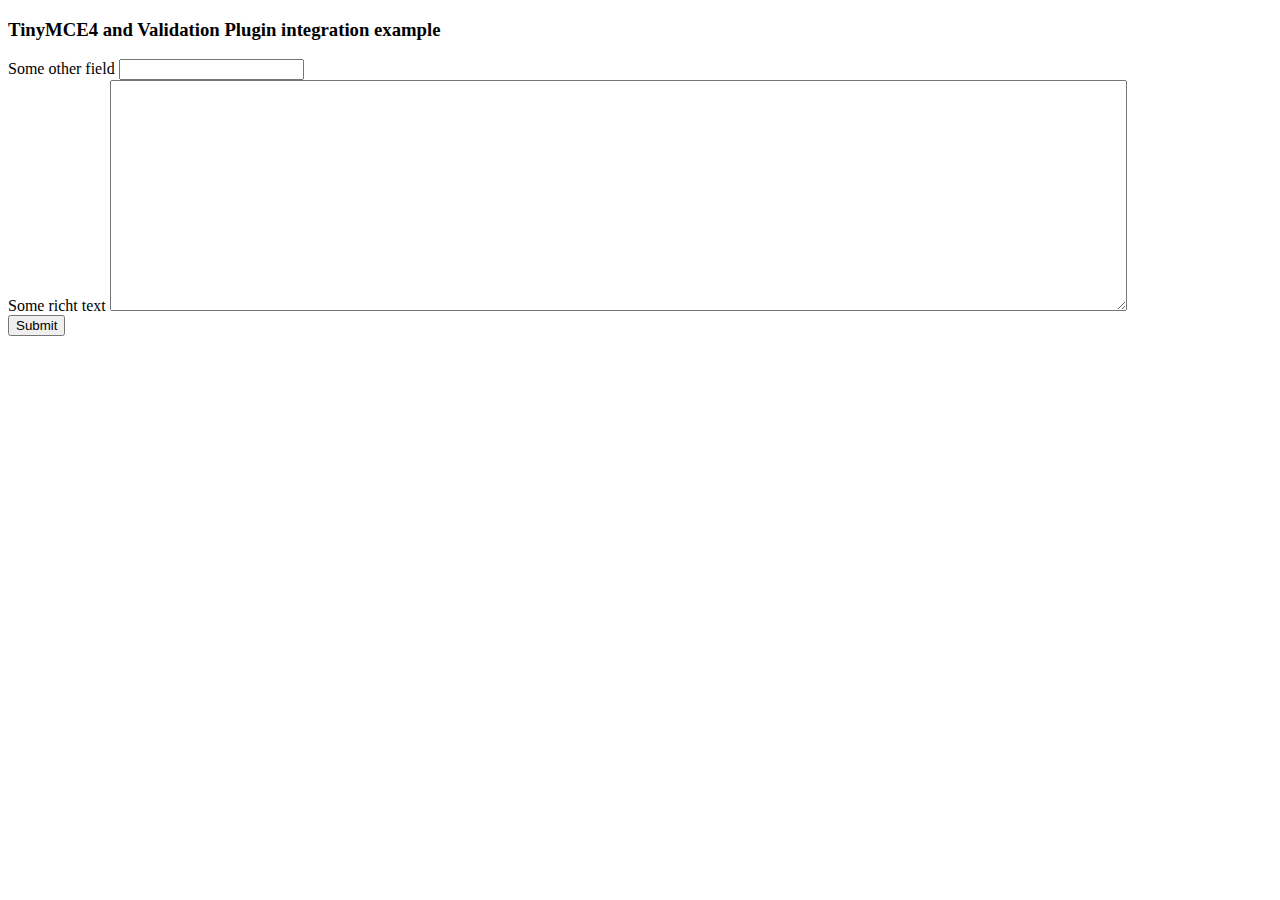
<file: jquery-validation-1.19.5/demo/tinymce4/index.html>
<!doctype html>
<html lang="en">
<head>
	<meta charset="utf-8">
	<title>jQuery Validation plugin: integration with TinyMCE</title>
	<script src="../../lib/jquery.js"></script>
	<script src="../../dist/jquery.validate.js"></script>
	<script src="//tinymce.cachefly.net/4.1/tinymce.min.js"></script>
	<script>
	tinymce.init({
		mode: "textareas",

		setup: function(editor) {
			editor.on('change', function(e) {
				tinymce.triggerSave();
				$("#" + editor.id).valid();
			});
		}

	});
	$(function() {
		var validator = $("#myform").submit(function() {
			// update underlying textarea before submit validation
			tinyMCE.triggerSave();
		}).validate({
			ignore: "",
			rules: {
				title: "required",
				content: "required"
			},
			errorPlacement: function(label, element) {
				// position error label after generated textarea
				if (element.is("textarea")) {
					label.insertAfter(element.next());
				} else {
					label.insertAfter(element)
				}
			}
		});
		validator.focusInvalid = function() {
			// put focus on tinymce on submit validation
			if (this.settings.focusInvalid) {
				try {
					var toFocus = $(this.findLastActive() || this.errorList.length && this.errorList[0].element || []);
					if (toFocus.is("textarea")) {
						tinyMCE.get(toFocus.attr("id")).focus();
					} else {
						toFocus.filter(":visible").focus();
					}
				} catch (e) {
					// ignore IE throwing errors when focusing hidden elements
				}
			}
		}
	})
	</script>
	<!-- /TinyMCE -->
</head>
<body>
<form id="myform" action="">
	<h3>TinyMCE4 and Validation Plugin integration example</h3>
	<label>Some other field</label>
	<input name="title">
	<br>
	<label>Some richt text</label>
	<textarea id="content" name="content" rows="15" cols="80" style="width: 80%"></textarea>
	<br>
	<input type="submit" name="save" value="Submit">
</form>
</body>
</html>
</file>
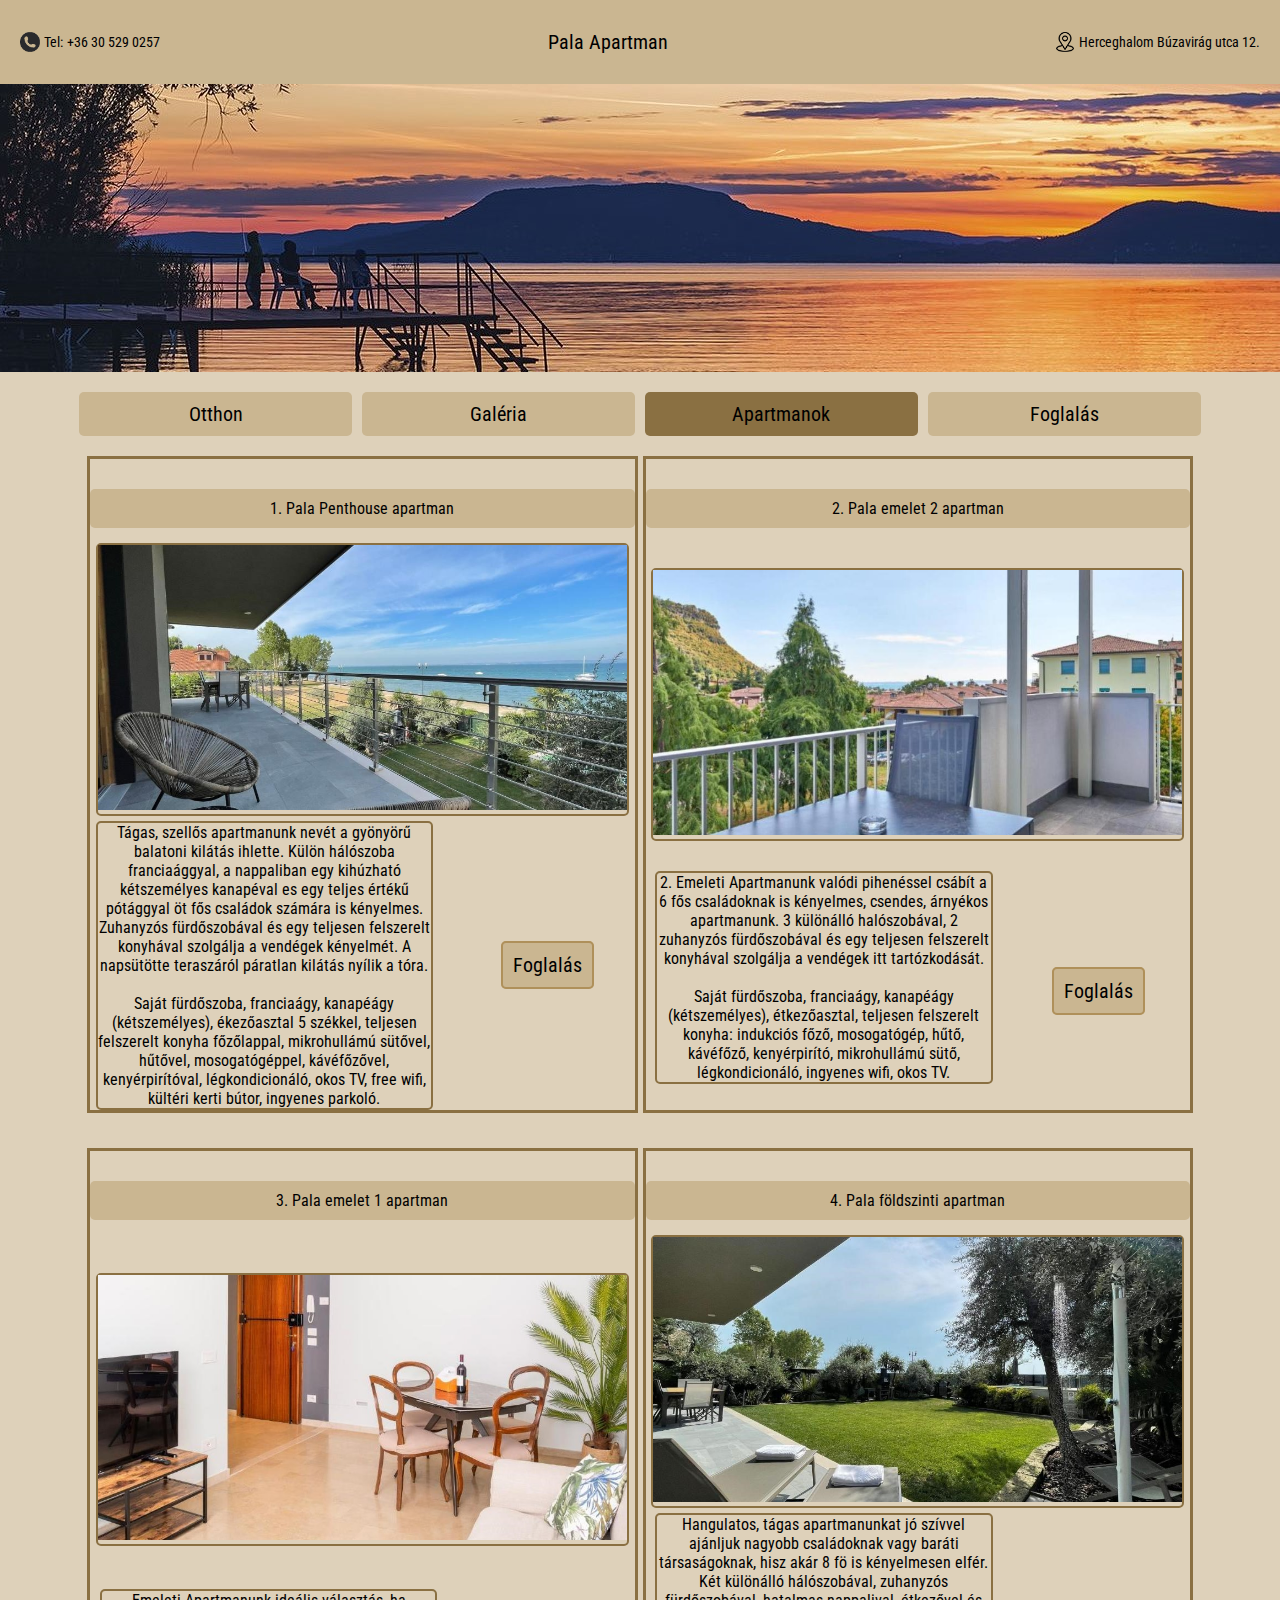
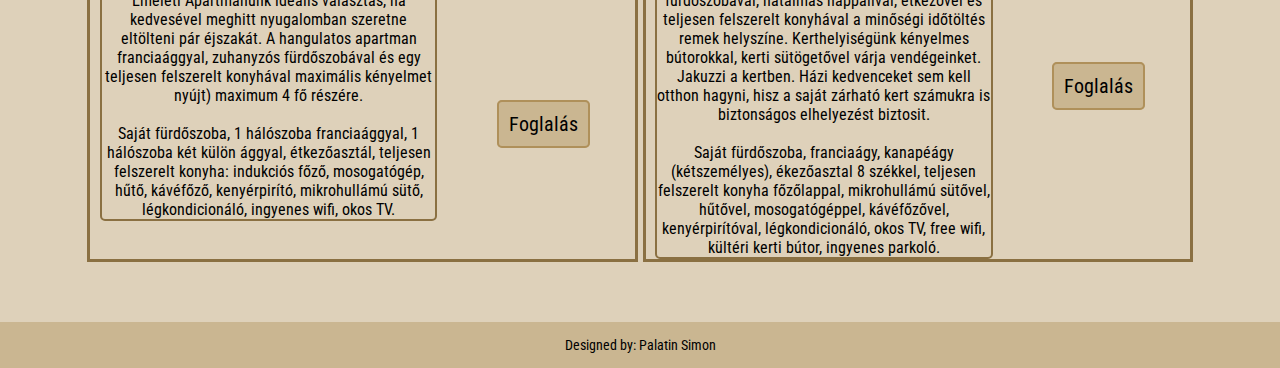
<file: Apartmanok.html>
<!DOCTYPE html>
<html lang="en">

<head>
    <meta charset="UTF-8">
    <meta name="viewport" content="width=device-width, initial-scale=1.0">
    <link href="style.css" rel="stylesheet">
    <link href="https://fonts.googleapis.com/css2?family=Roboto+Condensed:ital,wght@0,100..900;1,100..900&display=swap" rel="stylesheet">
    <meta name="author" content="Palatin Simon">
    <meta name="description" content="Apartmanok oldal">
    <link rel="icon" type="image/x-icon" href="header_kepek/favicon.png">
    <title>Pala Apartman</title>
</head>

<body>
    <div class="container">
        <header class="header">
            <div class="infok_bal">
                <img src="header_kepek/telefon_header.png" alt="Telefon_kep" class="icon"> Tel: <span class="tel_alahuzas">+36 30 529
                    0257</span>
            </div>
            <div class="header_nev">
                Pala Apartman
            </div>
            <div class="infok_jobb">
                <img src="header_kepek/lokacio_header.png" alt="lokacio_kep" class="icon"> Herceghalom Búzavirág utca 12.
            </div>
        </header>

        <img class="felso" src="header_kepek/balaton.jpg" alt="balaton">

        <nav>
            <ul>
                <li><a href="index.html">Otthon</a></li>
                <li><a href="Galeria.html">Galéria</a></li>
                <li><a class="current" href="#">Apartmanok</a></li>
                <li><a href="Foglalas.html">Foglalás</a></li>
            </ul>
        </nav>

        <div class="apartman">
            <div class="apartmanok">
                <span class="ap_nev">1. Pala Penthouse apartman</span>
                <div class="kep border"> <img class="tesztkep" src="apartman_oldal_kepek/4_erkely.jpg" alt="erkely"> </div>

                <div class="leiras border"> Tágas, szellős apartmanunk nevét a gyönyörű balatoni kilátás ihlette. Külön
                    hálószoba franciaággyal, a nappaliban egy kihúzható kétszemélyes kanapéval es egy teljes értékű
                    pótággyal öt fős családok számára is kényelmes. Zuhanyzós fürdőszobával és egy teljesen felszerelt
                    konyhával szolgálja a vendégek kényelmét. A napsütötte teraszáról páratlan kilátás nyílik a tóra.
                    <br><br>
                    Saját fürdőszoba, franciaágy, kanapéágy (kétszemélyes), ékezőasztal 5 székkel, teljesen felszerelt
                    konyha főzőlappal, mikrohullámú sütővel, hűtővel, mosogatógéppel, kávéfőzővel, kenyérpirítóval,
                    légkondicionáló, okos TV, free wifi, kültéri kerti bútor, ingyenes parkoló.
                </div><br>

                <div class="foglalas">
                    <div><a class="nincs_ala" href="Foglalas.html">Foglalás</a></div>
                </div>
            </div>

            <div class="apartmanok">
                <span class="ap_nev">2. Pala emelet 2 apartman</span>
                <div class="kep border"> <img class="tesztkep" src="apartman_oldal_kepek/2_erkely.jpg" alt="erkely"> </div>

                <div class="leiras border">2. Emeleti Apartmanunk valódi pihenéssel csábít a 6 fős családoknak is
                    kényelmes, csendes, árnyékos apartmanunk. 3 különálló halószobával, 2 zuhanyzós fürdőszobával és egy
                    teljesen felszerelt konyhával szolgálja a vendégek itt tartózkodását.
                    <br><br>
                    Saját fürdőszoba, franciaágy, kanapéágy (kétszemélyes), étkezőasztal, teljesen felszerelt konyha:
                    indukciós főző, mosogatógép, hűtő, kávéfőző, kenyérpirító, mikrohullámú sütő, légkondicionáló,
                    ingyenes wifi, okos TV.
                </div>

                <div class="foglalas">
                    <div><a class="nincs_ala" href="Foglalas.html">Foglalás</a></div>
                </div>

            </div>

            <div class="apartmanok">
                <span class="ap_nev">3. Pala emelet 1 apartman</span>
                <div class="kep border"> <img class="tesztkep" src="apartman_oldal_kepek/1_nappali.jpg" alt="nappali"> </div>

                <div class="leiras border">Emeleti Apartmanunk ideális választás, ha kedvesével meghitt nyugalomban
                    szeretne eltölteni pár éjszakát. A hangulatos apartman franciaággyal, zuhanyzós fürdőszobával és egy
                    teljesen felszerelt konyhával maximális kényelmet nyújt) maximum 4 fő részére.
                    <br><br>
                    Saját fürdőszoba, 1 hálószoba franciaággyal, 1 hálószoba két külön ággyal, étkezőasztál, teljesen
                    felszerelt konyha: indukciós főző, mosogatógép, hűtő, kávéfőző, kenyérpirító, mikrohullámú sütő,
                    légkondicionáló, ingyenes wifi, okos TV.
                </div>

                <div class="foglalas">
                    <div><a class="nincs_ala" href="Foglalas.html">Foglalás</a></div>
                </div>
            </div>

            <div class="apartmanok">
                <span class="ap_nev">4. Pala földszinti apartman</span>
                <div class="kep border"> <img class="tesztkep" src="apartman_oldal_kepek/3_terasz_fsz_2.jpg" alt="terasz"> </div>

                <div class="leiras border"> Hangulatos, tágas apartmanunkat jó szívvel ajánljuk nagyobb családoknak vagy
                    baráti társaságoknak, hisz akár 8 fö is kényelmesen elfér. Két különálló hálószobával, zuhanyzós
                    fürdőszobával, hatalmas nappalival, étkezővel és teljesen felszerelt konyhával a minőségi időtöltés
                    remek helyszíne. Kerthelyiségünk kényelmes bútorokkal, kerti sütögetővel várja vendégeinket. Jakuzzi
                    a kertben. Házi kedvenceket sem kell otthon hagyni, hisz a saját zárható kert számukra is
                    biztonságos elhelyezést biztosit.
                    <br><br>
                    Saját fürdőszoba, franciaágy, kanapéágy (kétszemélyes), ékezőasztal 8 székkel, teljesen felszerelt
                    konyha főzőlappal, mikrohullámú sütővel, hűtővel, mosogatógéppel, kávéfőzővel, kenyérpirítóval,
                    légkondicionáló, okos TV, free wifi, kültéri kerti bútor, ingyenes parkoló.
                </div>

                <div class="foglalas">
                    <div><a class="nincs_ala" href="Foglalas.html">Foglalás</a></div>
                </div>
            </div>
        </div>


        <footer>
            Designed by: Palatin Simon
        </footer>
    </div>
</body>

</html>
</file>
<file: style.css>
/* alap */
* {
    padding: 0;
    margin: 0;
    box-sizing: border-box;
}

html,
body {
    height: 100%;
}

body {
    font-family: "Roboto Condensed", sans-serif;
    background-color: #DED1BA;

}

.container {
    display: flex;
    flex-direction: row;
    flex-wrap: wrap;
    align-items: center;
    justify-content: center;


}

/* Header */
header {
    display: flex;
    flex-direction: column;
    align-items: center;
    background-color: #CAB691;
    padding: 20px;
    text-align: center;
    flex-basis: 100%;

}

.infok_bal,
.infok_jobb {
    /*itt kell majd szamitogepnel szelre rakni*/
    display: flex;
    align-items: center;
    gap: 4px;
    font-size: 14px;
}

.header_nev {
    font-size: 20px;
    margin: 10px 0;
}

.icon {
    height: 20px;
    width: 20px;
}

/* Minden oldalon felso kep */
.felso {
    flex-basis: 100%;
    display: block;
}



/* NAV */
nav {
    flex-basis: 100%;
    height: 20%;
}

nav ul {
    display: flex;
    flex-wrap: wrap;
    justify-content: center;
    list-style: none;
    padding: 20px;
    gap: 10px;
}

nav ul li {
    flex-basis: 45%;
    max-width: 45%;
    text-align: center;
}

nav ul li a {
    display: block;
    /* conatiner teljes betoltese, uj sorba kezd */
    text-decoration: none;
    font-size: 20px;
    background-color: #CAB691;
    border-radius: 5px;
    color: black;
    padding: 10px;
    text-align: center;
}

nav ul li a:hover {
    background-color: #AF905A;
    color: black;
}

.current {
    background-color: #8A7042;
}


/*leiras*/

.leiras1 {
    flex-basis: 75%;
    border: 2px solid #8A7042;
    text-align: center;
}


/* Szolgaltatasok */

h2.szolgcim {
    background-color: #CAB691;
    border-radius: 15px;
    padding: 15px;
}

.szoveg {
    flex-basis: 80%;
    font-size: 40px;
    text-align: center;
    padding: 20px;
    display: flex;
    flex-direction: column;
    align-items: center;
    justify-content: center;
}

.szolg_icon {
    height: 70px;
    width: 70px;
    border: 2px solid #CAB691;
    padding-bottom: 0px;
}

.vonal {
    height: 60px;
    width: 70px;
    padding-top: 0px;
    margin-top: -60px;
}

.icon_alatt_szoveg {
    font-size: 20px;
    text-decoration: none;
    font-weight: 0;
    margin-top: -20px;
}

/* Footer */
footer {
    flex-basis: 100%;
    display: flex;
    background-color: #CAB691;
    padding: 15px;
    align-items: center;
    justify-content: center;
    font-size: 14px;
    margin-top: auto;
}

/* Urlap */

.kontener {
    display: flex;
    gap: 10px;
    flex-wrap: wrap;
    flex-direction: row;
    justify-content: center;
}

.foglalasurlap {
    border: 2px solid #CAB691;
    border-radius: 3px;
    flex-basis: 48%;
    text-align: center;
}

.datum {
    border: 2px solid #CAB691;
    border-radius: 3px;
    flex-basis: 48%;
    text-align: center;
    ;
}

.belsoszinek {
    background-color: #CAB691;
}

.szemelyes {
    border: 2px solid #CAB691;
    border-radius: 3px;
    flex-basis: 98%;
    text-align: center;
}

.bekuld {

    flex-basis: 98%;
    text-align: center;
    margin-bottom: 20px;

}

.spec {
    height: 70px;

}

.szolgur {
    border: 2px solid #CAB691;
    border-radius: 3px;
    flex-basis: 98%;
    text-align: center;
}




/* Apartmanok (menu oldal)*/

.apartman {
    display: flex;
    flex-wrap: wrap;
    align-items: center;
    margin-bottom: 30px;
    justify-content: center;

}

.apartmanok {
    display: flex;
    flex-wrap: wrap;
    justify-content: space-around;
    align-items: flex-start;
    margin-bottom: 30px;
    border: 3px solid #8A7042;
    flex-basis: 93%;
}

.border {
    border: 2px solid #8A7042;
    border-radius: 5px;
}


.kep {
    flex-basis: 98%;
    text-align: center;
}

.leiras {
    flex-basis: 62%;
    text-align: center;
}

.foglalas {
    flex-basis: 30%;
    text-align: center;
    display: flex;
    align-items: center;
    justify-content: center;
    align-self: center;

}

.tesztkep {
    width: 100%;
    
}

.nincs_ala {
    text-decoration: none;
    font-size: 20px;
    background-color: #CAB691;
    border-radius: 5px;
    color: black;
    padding: 10px;
    text-align: center;
    border: 2px solid #AF905A;
}

.nincs_ala:hover {
    background-color: #AF905A;
    color: black;
}

.ap_nev {
    flex-basis: 100%;
    text-align: center;
    background-color: #CAB691;
    border-radius: 5px;
    color: black;
    padding: 10px;
    margin-bottom: 10px;
    margin-top: 30px;
}

/* Galeria */
.galeria {
    margin-top: -60px;
}

/* Reszponziv */

@media all and (min-width: 600px) {
    header {
        flex-direction: row;
        justify-content: space-between;
    }

    nav ul li {
        flex-basis: 22%;
    }

    .apartman{
        align-items: stretch;
        gap: 5px;
    }

    .apartmanok {
        flex-basis: 98%;
        gap: 5px;
    }

    .szemelyes {flex-basis: 48%;}

    .szolgur {flex-basis: 48%;}

}

@media all and (min-width: 768px) {
    header {
        flex-direction: row;
        justify-content: space-between;
    }

    nav ul li {
        flex-basis: 22%;
    }

    .apartman{
        align-items: stretch;
        gap: 5px;
    }

    .apartmanok {
        flex-basis: 43%;
        gap: 5px;
    }

    .szemelyes {flex-basis: 48%;}

    .szolgur {flex-basis: 48%;}

}
</file>
<file: jquery-validation-1.19.5/demo/marketo/stylesheet.css>
:-moz-any-link :focus {
	outline: none;
}

:focus {
	-moz-outline-style: none;
	outline: none;
}

body {
	font-size: 80%;
	margin: 0;
	padding: 0;
	font-family: tahoma, geneva, sans-serif;
	background-color: #000000;
}

a {
	color: #0653AB;
	outline: 0px;
	text-decoration: none;
}

a:hover {
	outline: 0px;
	text-decoration: underline;
}

img {
	border: 0px;
}

/* s1.0 - Page Containers */
#letterbox {
	margin: 10px auto;
	width: 883px;
	background-color: #364158;
	border: 8px solid #D4D4D4;
	padding: 1px 1px 10px 1px;
}

#header-background {
	background: url(images/back_nav_blue.gif) repeat-x;
	margin: 0px auto;
	padding: 0px;
	height: 73px;
	width: 883px;
	border-top: 4px solid #CCEAFE;
	border-bottom: 4px solid #D4D4D4;
}

#page-container {
	width: 866px;
	margin: 0px auto;
	margin-top: 33px; /* pad from top menu to actions buts*/
	margin-bottom: -11px;
	padding-top: 8px;
	padding-bottom: 8px;
	background-color: #D4D4D4; /* light grey*/
	border-right: 1px solid #464646;
}

#page-content-inner {
	width: 849px;
	margin: 0px auto;
	border-top: 1px solid #9F9FA0;
	border-left: 1px solid #A2A09A;
	background-color: #F4F1E9;
	position: relative;
}

#page-content-inner #col-left {
	width: 210px;
	float: left;
	background-color: #F4F1E9;
}

#page-content-inner #col-main {
	width: 639px;
	background-color: #ffffff;
	position: absolute;
	right: 0px;
	top: 0px;
}

#footer-container {
	width: 866px;
	position: relative;
	left: 8px;
	padding: 2px 0px 10px 0px;
	background-color: #D4D4D4; /* light grey*/
}

/* s2.0 - Global navigation bar */
.nav-global-container {
	width: 880px;
	margin: 0px auto;
	position: relative;
}

* html .nav-global-container { /* ie6 fix*/
	margin-bottom: -6px;
}

.login {
	position: absolute;
	right: 20px;
	text-align: center;
}

.login a,.login a span {
	display: block;
	height: 18px;
	font-size: 11px;
	background: url(images/login-sprite.gif) right -5px no-repeat;
	text-decoration: none;
	font-weight: bold;
	padding: 5px 10px 5px 10px;
	position: relative;
}

.login a:hover {
	color: #000000;
	text-decoration: underline;
}

div.login a span {
	background-position: left -105px;
	width: 4px;
	position: absolute;
	top: 0px;
	left: 0px;
	padding: 5px 0px 5px 0px;;
}

div.login a:hover span {

}

.logo {
	float: left;
	margin: 0px 0px -5px 0px; /* neg marging for ie6 */
}

.logo img {
	border: 0px;
	margin-left: -1px;
}

.nav-global {
	float: left;
	width: 645px;
	margin: 40px 0px 0px 40px;
	background-color: transparent;
}

.nav-global ul {
	margin: 0px;
	padding: 0px;
	list-style: none;
}

.nav-global li {
	float: left;
	white-space: nowrap;
}

div.nav-global li a,div.nav-global li a span {
	background-image: url(images/tab-sprite.gif);
	background-position: right 100px;
	background-repeat: no-repeat;
	height: 32px;
	color: #666666;
	text-decoration: none;
	font: bold 16px 'trebuchet ms';
	margin-right: 15px;
	display: block;
	position: relative;
	padding: 7px 15px 0px 15px;
}

div.nav-global li a:hover {
	background-position: right 0px;
	color: #333333;
}

div.nav-global li a:hover span {
	background-position: left -100px;
	display: block !important;
}

div.nav-global li a span {
	background-position: left 150px;
	width: 4px;
	position: absolute;
	left: 0px;
	top: 0px;
	padding: 7px 0px 0px 0px;
}

body.safari div.nav-global li a span {
	display: none;
}

div.nav-global li a.on,div.nav-global li a.on:hover {
	background-position: right -55px;
	color: #FFFFFF;
}

div.nav-global li a.on span,div.nav-global li a.on:hover span {
	background-position: left -155px;
	display: block !important;
}

div.action-container {
	position: relative;
	top: -45px;
	cursor: pointer;
}

div.action-icon-container {
	position: absolute;
	top: -17px;
	left: -17px;
	z-index: 10;
	width: 100px;
	height: 100px;
	overflow: hidden;
}

div.action-icon {
	border: 0px;
	position: absolute;
	top: -0px;
	left: 0px;
}

div.action-button-container {
	height: 106px;
	width: 180px;
	overflow: hidden;
	position: absolute;
	top: 0px;
	left: 0px;
	z-index: 5;
}

img.action-icon {
	border: 0px;
	position: absolute;
	top: 0px;
	left: 0px;
	z-index: 0
}

div.action-text {
	z-index: 20;
	color: #FFFFFF;
	position: absolute;
	left: 40px;
	top: 12px;
	font: 14px tahoma, geneva;
	padding-top: 30px;
}

div.bigbuttons {
	top: -20px;
}

div.action-header {
	z-index: 21;
	position: absolute;
	left: 40px;
	top: 10px;
}

div.action-header b {
	font: bold 17px tahoma, geneva;
	display: block;
	margin-bottom: 10px;
	color: #0b2c89;
	position: absolute;
	top: 0px;
	left: 0px;
	width: 130px;
}

div.action-header b.shadow {
	top: 1px;
	left: 1px;
	color: #d5d5d5;
}

img.action-button {
	position: relative;
}

div.hover img.action-button {
	top: -131px;
}

div.on img.action-button {
	top: -261px;
}

/* s3.0 - top of content Action Buttons */
.action-buttons {
	width: 100%; /* ie6 requires */
}

.action-buttons ul {
	position: relative;
	padding: 0px;
}

.action-buttons li {
	position: relative; /* ie6 fix */
	float: left;
	list-style: none;
	text-align: center;
	line-height: 16px;
	margin: -61px 0px 0px 0px;
}

.action-home li {
	margin: -49px 0px 0px 0px;
}

.action-buttons  a {
	display: block;
	height: 110px;
	width: 175px;
	padding: 14px 0px 0px 25px;
	text-decoration: none;
	font-size: 12px;
	font-weight: bold;
	color: #ffffff;
}

.action-buttons li span {
	color: #053880;
	line-height: 47px;
	font-size: 17px;
}

div.action-bottom {
	margin: 15px 0px 10px 0px;
	float: left;
}

div.action-bottom a {
	height: 61px;
	width: 178px;
	border: 0px;
	background: url(images/action-bottom.gif) no-repeat 0px 0px;
	color: #0b2c89;
	float: left;
	position: relative;
	font: bold 17px tahoma, geneva;
	text-decoration: none;
	margin-right: 10px;
}

div.action-bottom a span {
	position: absolute;
	top: 15px;
	left: 40px;
}

div.action-bottom a span.shadow {
	top: 16px;
	left: 41px;
	color: #d4d4d4;
}

.line-grey {
	background: url(images/line-grey.gif) 0 0 repeat-x;
	height: 2px;
	margin: 8px 25px 20px 0;
}

/* s4.0 - Home Hero Area */
.hero-background {
	position: relative;
	width: 880px;
	background: url(images/back_home-hero.jpg) 10px 0px no-repeat;
	height: 211px;
	margin: -20px 0px 45px 0px;
}

.hero-text {
	float: right;
	width: 626px;
	margin-top: 26px;
}

.hero-text a { /* Sign Up Now Button */
	padding: 5px 32px 0px 0px;
	float: right;
}

.hero-text h1 {
	font-size: 2.3em;
	line-height: 1.2em;
	color: #333333;
	font-family: Trebuchet MS;
	margin: 12px 0px 10px 10px;
}

.hero-text h2 {
	margin: 0px;
	font-weight: normal;
	font-size: 1.35em;
	margin: 5px 0px 13px 10px
}

/* s4.1 - Home Left Header tab */
.col-left-header-tab {
	position: relative; /* ie6 fix */
	background: url(images/tab_green.gif) 0 0 no-repeat;
	height: 30px;
	width: 166px;
	text-align: center;
	color: #ffffff;
	font: 20px 'trebuchet ms';
	padding-top: 2px;
	margin-top: -41px;
	margin-left: 20px;
	line-height: 29px;
	margin-bottom: 8px;
	display: block;
}

.col-left-header-tab a {
	color: #FFFFFF;
}

.callout-green {
	background: url(images/back_green-fade.gif) 0 0 repeat-x;
	font-size: 1.2em;
	padding: 10px 15px 20px 13px;
	color: #303B52;
	line-height: 1.4em;
}

/* s4.2 - Home Left Quote */
.callout-tan {
	color: #666666;
}

.callout-tan h1 {
	background: #F4F1E9 url(images/back_tan-fade.gif) 0 0 repeat-y;
	font-size: 1.1em;
	text-align: center;
	margin: 0px;
	padding: 11px 5px 11px 2px;
	color: #333333;
}

.callout-tan p {
	margin: 0px;
	margin-top: 5px;
	line-height: 1.4em;
	padding: 5px 10px 7px 13px;
}

.callout-tan p img {
	float: left;
	margin: 5px 10px 5px 0px;
}

.callout-tan div {
	text-align: left;
	padding: 5px 10px 7px 0px;
	font-weight: bold;
}

/* s4.3 - purple home boxes */
.box-purple {
	background: #C6C8E3 url(images/back_home-icons.png) 0px 0px repeat-x;
	border-left: 1px solid #ffffff;
	color: #333333;
	width: 581px;
	padding: 10px 15px 20px 15px;
}

div.box-purple a {

}

.box-purple h1 {
	font-size: 1.5em;
	margin: 10px 0px -15px 0px;
}

.box-purple li {
	margin: 0px 0px 0px -23px;
	line-height: 1.6em;
	font-size: 1em;
}

.box-purple  div {
	padding: 0px 0px 0px 110px;
}

.icon-text01 {
	background-image: url(images/icon_search-engine-market.png);
	background-repeat: no-repeat;
}

* html .icon-text01 {
	width: 460px; /* must have a width or heigh tag for ie6*/
	background-image: none;
	filter: progid : DXImageTransform . Microsoft .
		AlphaImageLoader(src = "images/icon_search-engine-market.png",
		sizingMethod = "crop");
}

.icon-text02 {
	background: url(images/icon_landing-pages.png) 0 0 no-repeat;
}

* html .icon-text02 {
	width: 460px; /* must have a width or heigh tag for ie6*/
	background-image: none;
	filter: progid : DXImageTransform . Microsoft .
		AlphaImageLoader(src = "images/icon_landing-pages.png", sizingMethod =
		"crop");
}

.icon-text03 {
	background: url(images/icon_salesforce.png) 0 0 no-repeat;
}

* html .icon-text03 {
	width: 460px; /* must have a width or heigh tag for ie6*/
	background-image: none;
	filter: progid : DXImageTransform . Microsoft .
		AlphaImageLoader(src = "images/icon_salesforce.png", sizingMethod =
		"crop");
}

/* s4.4 - news home boxes */
.callout-news {
	color: #555555;
	float: left;
	width: 49%;
	margin: 10px 1px 0px 0px;
	padding-bottom: 20px;
	text-align: left;
}

.line-news-r {
	border-right: 1px solid #D4D4D4;
}

.callout-news h1 {
	background-color: #EEEEEE;
	font-size: 1.2em;
	margin: 0px;
	padding: 11px 5px 11px 15px;
	color: #333333;
}

.callout-news p {
	margin: 10px 0px 0px 10px;
	padding: 0px 10px 7px 20px;
	background: url(images/news.gif) no-repeat left 1px;
}

.callout-news p a {

}

.callout-news ul {
	list-style-type: none;
	padding: 0;
	margin: 10px 0 0 10px;
}

.callout-news li {
	background: url(images/icon_news.gif) no-repeat left 2px;
	padding: 0px 5px 5px 20px;
}

.callout-news li a {
	display: block;
	margin-bottom: 5px;
}

.callout-news div {
	text-align: right;
}

#scrollup {
	position: relative;
	overflow: hidden;
	height: 440px;
	width: 200px
}

.headline {
	position: absolute;
	top: 600px;
	left: 5px;
	height: 585px;
	width: 190px;
	font: normal 12px tahoma, geneva !important;
}

div.more {
	margin: 5px 0px 0px 0px;
	padding: 0px 10px 0px 0px;
	letter-spacing: inherit;
}

div.more a {
	background: transparent url(images/arrow_r-blue.gif) no-repeat right 2px
		;
	font-weight: bold;
	padding: 0px 20px 0px 0px;
	font-weight: bold;
	text-decoration: none;
}

div.more a:hover {
	text-decoration: underline;
}

/* sX.0 - Left Nav */
.nav-left-back {
	background: url(images/back_nav_side.gif) 0 0 repeat-x;
}

div.empty {
	background: #F1F0E5 url(images/back_green-fade.gif) 0 0 repeat-x;
}

div.empty div.callout-green {

}

.nav-left {
	padding-top: 12px;
	/*background: url(images/logo_marketo_square.gif) 0 0 no-repeat;*/
	width: 210px;
}

.nav-left ul {
	margin: 0px;
	padding: 0px;
	list-style: none;
}

.nav-left li a {
	display: block;
	height: 24px;
	text-decoration: none;
	font-size: 12px;
	font-weight: bold;
	color: #ffffff;
	border-top: 1px solid #B3D38D;
	border-bottom: 1px solid #7CA84E;
	border-left: 1px solid #97B973;
	padding: 6px 0px 0px 20px;
}

.nav-left a:hover,.nav-left a.active:hover,#nav-left-sub a:hover {
	color: #4C6F28;
	background-color: #F4F1E9;
}

.nav-left a.open {
	background-image: url(images/arrow_d-green.gif);
	background-repeat: no-repeat;
	background-position: 6px 11px;
}

.nav-left-header-tab {
	position: relative; /* ie6 fix */
	background: url(images/tab_green.gif) 0 0 no-repeat;
	height: 32px;
	width: 166px;
	text-align: center;
	color: #ffffff;
	margin: -41px 0px 0px 22px;
	line-height: 22px;
	margin-bottom: 8px;
	display: block;
}

div.empty div.nav-left-header-tab {
	background: url(images/tab_green2.gif) 0 0 no-repeat;
}

.nav-left a.active {
	/* background: url(images/arrow_d-green.gif) 5px 10px no-repeat; */
	display: block;
	height: 24px;
	text-decoration: none;
	font-size: 12px;
	font-weight: bold;
	background-color: #F4F1E9;
	color: #4C6F28;
	border-top: 1px solid #D1E5BB;
	border-bottom: 1px solid #B0CB95;
	border-left: 1px solid #DADADA;
	padding: 6px 0px 0px 20px;
}

#nav-left-sub a {
	display: block;
	height: 24px;
	text-decoration: none;
	font-size: 12px;
	font-weight: bold;
	background-color: #D6E8C4;
	color: #4C6F28;
	border-top: 1px solid #D6E8C4;
	border-bottom: 1px solid #B0CB95;
	border-left: 1px solid #97B973;
	border-right: 1px solid #8DBE5A;
	padding: 6px 0px 0px 30px;
}

* html #nav-left-sub { /* ie6 fix */
	margin-top: -1px;
}

*+html #nav-left-sub { /* ie7 fix */
	margin-top: -1px;
}

#nav-left-sub a.active-page {
	display: block;
	height: 24px;
	text-decoration: none;
	font-size: 12px;
	font-weight: bold;
	background-color: #ffffff;
	color: #666666;
	border-top: 0px solid #7CA84E;
	border-bottom: 1px solid #B0CB95;
	border-left: 1px solid #97B973;
	border-right: 0px solid #8DBE5A;
	padding: 6px 0px 0px 30px;
	cursor: default; /* turns off hand icon for link */
}

/* sX.0 -  Main Content */
.main-content {
	color: #666666;
	position: absolute;
	right: 20px;
	padding-top: 20px;
	width: 585px;
	padding-bottom: 20px;
}

div.main-content div.main-content {

}

.main-content h1 {
	color: #5890D1;
	font-size: 1.9em;
	font-family: Trebuchet MS;
	border-bottom: 1px solid #cccccc;
	margin: 0px 10px 0px 0px;
}

.main-content h2 {
	color: #666666;
	font-size: 1.3em;
	font-weight: normal;
	margin: 10px 10px 5px 0px;
}

.main-content p {
	margin: 10px 10px 10px 0px;
	line-height: 1.55em;
}

/* sX.1 -  Main Content Sub Styles */
.sub-grey {
	border-top: 1px solid #D4D4D4;
	border-bottom: 1px solid #D4D4D4;
	background-color: #F4F4F4;
	margin: 10px 10px 0px 0px;
	padding: 0px 10px 20px 15px;
}

.sub-white {
	margin: 10px 10px 0px 0px;
	padding: 0px 10px 20px 15px;
}

img.screen-grab-r {
	margin-right: -8px;
	text-align: right;
	padding: 0px 0px 0px 10px;
}

div.main-content a.screenshot {
	float: right;
	padding: 10px 10px 0px 0px
}

.content-foot {
	border-top: 1px solid #D4D4D4;
	font-size: .9em;
	line-height: 1.45em;
	margin: 10px 20px 0px 0px;
	padding: 10px 10px 30px 0px;
}

div.main-content ul {
	position: relative;
	left: -25px;
}

div.main-content li {
	margin-bottom: 5px;
	list-style-type: disc
}

div.main-content li a {
	color: #6A6CB0;
}

/* sX.0 - Footer */
div.footer {
	color: #666666;
	font-size: .85em;
	font-weight: normal;
	height: 18px;
	margin: 0px auto;
	font-family: Tahoma, Geneva, sans-serif;
	margin-top: 10px;
}

.footer ul {
	list-style-type: none;
}

.footer li {
	float: left;
	border-right: 1px solid #666666;
	padding: 0px 7px 0px 7px;
	margin-top: 3px;
}

.footer a {
	color: #666666;
	text-decoration: none;
}

.footer a:hover {
	color: #0653AB;
	text-decoration: none;
}

.footer li.line-off {
	border-right: 0px solid #ffffff;
}

div.footer strong {
	font-weight: normal;
}

/* sX.0 - General Colors */
.line-grey,.line-grey-tier {
	border-top: 1px solid #A3A3A2;
}

.line-grey-tier {
	padding-bottom: 25px;
}

.bottom {
	height: 10px;
}

div.p10bottom {
	padding-bottom: 10px;
}

.clear {
	clear: both;
}

table.grid {
	background: #EEEEEE;
}

table.grid th {
	background-color: #F4F4F4;
}

table.grid td {
	background-color: #FFFFFF;
}

div.buttonSubmit {
	position: relative;
}

div.buttonSubmit input,div.buttonSubmit span {
	height: 36px;
	position: relative;
	background-image: url(images/button-submit.gif);
	background-repeat: no-repeat;
	background-position: right 0px;
	float: left;
	color: #FFFFFF;
	font-weight: bold;
	padding: 0px 15px 2px 15px;
	margin: 20px 0px 20px 0px;
	border: 0px;
	cursor: pointer;
	z-index: 5;
}

div.buttonSubmit input {
	width: auto;
}

div.buttonSubmit span {
	width: 4px;
	position: absolute;
	left: 0px;
	top: 0px;
	background-position: left -36px;
	padding: 0px 0px 0px 0px;
	z-index: 10;
}

body.safari div.buttonSubmit span {
	display: none
}

div.buttonSubmitHover input {
	background-position: right -72px;
}

div.buttonSubmitHover span {
	background-position: left -108px;
}

a.demoLink {
	padding: 1px 10px 0px 17px;
	height: 24px;
	background: url(images/bullet_triangle_blue.gif) no-repeat 0px 4px;
	display: block;
	float: left;
}

div.callout-tan a {
	background: none;
	color: #0653AB;
	margin: auto;
	display: block;
}

div.callout-tan a:hover {
	background: none;
	color: #0653AB;
}

label.error {
	display: block;
	color: red;
	font-style: italic;
	font-weight: normal;
}

input.error {
	border: 2px solid red;
}

p.demoBlock {
	border-bottom: 1px solid #DDDDDD;
	padding-bottom: 10px;
}

div.left-nav-callout {
	height: 200px;
	width: 190px;
	top: 55px;
	left: 5px;
	position: relative;
	padding-left: 9px;
	padding-top: 13px;
}

div.left-nav-callout img.png {
	position: absolute;
	z-index: 0;
	top: 0px;
	left: 0px;
}

div.left-nav-callout h6 {
	font: bold 14px tahoma, geneva;
	color: #333333;
	height: 36px;
	padding-left: 5px;
	margin: 0px;
	position: relative;
	z-index: 10;
}

div.left-nav-callout a {
	background: url(images/monitor24.gif) no-repeat 0px center;
	padding: 5px 0px 5px 30px;
	display: block;
	font: bold 12px tahoma, geneva;
	color: #336699;
	margin-bottom: 5px;
	position: relative;
	z-index: 10;
	width: 140px;
}

form table td {
	padding: 5px;
}

form table input {
	width: 200px;
	padding: 3px;
	margin: 0px;
}

textarea {
	width: 400px
}

td.label {
	width: 150px;
}

tr.required td.label {
	font-weight: bold;
	background: url(/images/forms/backRequiredGray.gif) no-repeat right
		center;
}

div.subTableDiv {
	width: 500px;
}

div.subTableDiv td.label {
	width: 135px;
}

ul#homeBlog li div.description {
	display: none;
}

td.field input.error, td.field select.error, tr.errorRow td.field input,tr.errorRow td.field select {
	border: 2px solid red;
	background-color: #FFFFD5;
	margin: 0px;
	color: red;
}

tr td.field div.formError {
	display: none;
	color: #FF0000;
}

tr.errorRow td.field div.formError {
	display: block;
	font-weight: normal;
}

div.error {
	color: red;
}

div.error a {
	color: #336699;
	font-size: 12px;
	text-decoration: underline
}

div.tooltip {
	position: absolute;
	left: 30px;
	bottom: 0px;
	display: none; /* in case javascript is disabled */
	width: 170px;
	background-color: #F4F1E9;
	z-index: 100;
	padding: 10px;
	border: 1px solid #CCCCCC;
}

div.offerbox {
	width: 125px;
	float: left;
	position: relative;
}

div.offerbox h3 {
	font: bold 17px tahoma, geneva;
	color: #333333;
	height: 55px;
	margin: 0px auto;
	text-align: center;
}

div.offerbox h4 {
	height: 100px;
	font: normal 13px tahoma, geneva;
	margin: 0px;
}

div.offerbox h5 {
	font: bold 14px tahoma, geneva;
	margin: 0px;
	height: 55px;
}

div.offerbox h5 small {
	float: left;
	font-weight: normal;
	font-size: 10px;
}

div.offerbox div.learnmore {
	padding-left: 25px;
}

div#marketoEditions {
	background: url(images/buynowBack.gif) no-repeat;
	width: 584px;
	height: 376px;
	float: left;
	position: relative;
	margin-bottom: 10px;
}

div.offerHeader {
	background: #0D8BBD;
	position: absolute;
	top: 20px;
	width: 266px;
	height: 34px;
	border: 1px solid #e1e4e2;
}

div.offerHeader span {
	font: 20px 'trebuchet ms';
	color: #FFFFFF;
	position: absolute;
	left: 0px;
	top: 0px;
}

div.offerHeader span.shadow {
	font: 20px 'trebuchet ms';
	color: #333333;
	position: absolute;
}

div.offerbox div.buttonSubmit {
	margin: 5px 0px 0px 10px;
}

div.footerAddress {
	position: absolute;
	bottom: 30px;
	left: 20px;
	color: #666666;
	font-size: 11px;
	display: none;
}
</file>
<file: jquery-validation-1.19.5/demo/milk/milk.css>
/* GENERAL ELEMENTS */

* { margin: 0; padding: 0; }

body, input, select, textarea { font-family: verdana, arial, helvetica, sans-serif; font-size: 11px; }
body { color: #333;  background-color: #fff; text-align: center; }

a:link { color:#0060BF; text-decoration: underline; }
a:visited { color:#0060BF; text-decoration: underline; }
a:active { color:#0060BF; text-decoration: underline; }
a:hover { color:#000000; text-decoration: underline; }
	
h1, h2, h3, h4, h5, h6 { font-family: "Lucida Grande", "Lucida Sans Unicode", geneva, verdana, arial, helvetica, sans-serif; font-weight: bold; color: #666; }
h1 { font-size: 1.8em; margin: 0em 0em 0.6em 0em; color: #EC5800; }
h2 { font-size: 1.5em; margin: 1.2em 0em 0.4em 0em; }
h3 { font-size: 1.4em; margin: 1.2em 0em 0.4em 0em; color: #EC5800; }
h4 { font-size: 1.2em; margin: 1.2em 0em 0.4em 0em; }
h5 { font-size: 1.0em; margin: 1.2em 0em 0.4em 0em; }
h6 { font-size: 0.8em; margin: 1.2em 0em 0.4em 0em; }

img { border: 0px; }

p { font-size: 1.0em; line-height: 1.3em; margin: 1.2em 0em 1.2em 0em; }
li > p { margin-top: 0.2em; }
pre { font-family: monospace; font-size: 1.0em; }
strong, b { font-weight: bold; }

/* PAGE ELEMENTS */

/* Content */

#content { margin: 0em auto; width: 765px; padding: 10px 0 10px 0; text-align: left; /* Win IE5 */ }
.content { margin-left: 4.5em; margin-right: 4.5em; }
.content ol, .content ul, .content li { font-size: 1.0em; line-height: 1.3em; margin: 0.2em 0 0.1em 1.5em; }
.content ol.terms li { margin-bottom: 1em; }

/* Header */

#header { padding-bottom: 10em; }
#headerlogo { float: left; }
#headerlogo img { width: 188px; height: 83px;  }
#headernav { float: right; }

label { font-weight: bold; }
#reminders label { font-weight: normal; }

table.tabbedtable { padding-left: 3em; }
table.tabbedtable td { padding-bottom: 5px; }
table.tabbedtable label { text-align: right; padding-right: 9px; }
.hiddenlabel { visibility: hidden; }
.largelink { border: 1px solid #cacaca; padding: 10px; background-color: #E8EEF7; font-size: 1.2em; font-weight: bold; }
.largelinkwrap { padding-top: 10px; padding-bottom: 10px; }



#signuptab {
  float:left;
  width:100%;
  background:#fff url("bg.gif") repeat-x bottom;
  font-size: 1.0em;
  line-height: normal;
}
#signuptab ul {
  margin:0;
  padding: 0px 10px 0px 10px;
  list-style:none;
}
#signuptab li {
  float:left;
  background:url("left_white.png") no-repeat left top;
  margin:0;
  padding:0 3px 0 9px;
  border-bottom:1px solid #CACACA;
}
#signuptab a {
  float:left;
  display:block;
  width:.1em;
  background:url("right_white.png") no-repeat right top;
  padding:2px 15px 0px 6px;
  text-decoration:none;
  font-weight:bold;
  color:#fff;
  white-space: nowrap;
}
#signuptab > ul a {width:auto;}
/* Commented Backslash Hack hides rule from IE5-Mac \*/
#signuptab a {float:none;}
/* End IE5-Mac hack */
#signuptab a:hover {
  color:#333;
}
#signuptab #signupcurrent {
  background-position:0 -150px;
  border-width:0;
}
#signuptab #signupcurrent a {
  background-position:100% -150px;
  padding-bottom:1px;
  color:#000;
}
#signuptab li:hover, #signuptab li:hover a {
  background-position:0% -150px;
  color:#000;
}
#signuptab li:hover a {
  background-position:100% -150px;
}

/* Signup box */

#signupbox {
  width: 100%;
  text-align: center;
  margin: 0em auto;
}

#signupwrap {
  border: 1px solid #CACACA;
  border-top: 0;
  text-align: left;
  padding: 35px 10px 20px 30px;
  clear: both;
}

/* Unsupported browsers */

.orange_rbcontent { padding: 0.4em; }
.orange_rbroundbox { width: 100%; }

#unsupported {
  font-weight: bold;
  text-align: left;
}

/*#content {
  padding-top: 15px;
}*/

/* Signup form */

#signupform table {
  border-spacing: 0px;
  border-collapse: collapse;
  empty-cells: show;
}

#signupform .label {
  padding-top: 2px;
  padding-right: 8px;
  vertical-align: top;
  text-align: right;
  width: 125px;
  white-space: nowrap;
}

#signupform .field {
  padding-bottom: 10px;
  white-space: nowrap;
}

#signupform .status {
  padding-top: 2px;
  padding-left: 8px;
  vertical-align: top;
  width: 246px;
  white-space: nowrap;
}

#signupform .textfield {
  width: 150px;
}

#signupform label.error {
  background:url("../images/unchecked.gif") no-repeat 0px 0px;
  padding-left: 16px;
  padding-bottom: 2px;
  font-weight: bold;
  color: #EA5200;
}

#signupform label.checked {
  background:url("../images/checked.gif") no-repeat 0px 0px;
}

#signupform .success_msg {
  font-weight: bold;
  color: #0060BF;
  margin-left: 19px;
}

#signupform #dateformatStatus, #signupform #termsStatus {
  margin-left: 6px;
}

#signupform #dateformat_eu {
 vertical-align: middle;
}

#signupform #ldateformat_eu {
  font-weight: normal;
  vertical-align: middle;
}

#signupform #dateformat_am {
  vertical-align: middle;
}

#signupform #ldateformat_am {
  font-weight: normal;
  vertical-align: middle;
}

#signupform #termswrap {
  float: left;
}

#signupform #terms {
  vertical-align: middle;
  float: left;
  display: block;
  margin-right: 5px;
}

#signupform #lterms {
  font-weight: normal;
  vertical-align: middle;
  float: left;
  display: block;
  width: 350px;
  white-space: normal;
}

#signupform #lsignupsubmit {
  visibility: hidden;
}
</file>
<file: jquery-validation-1.19.5/demo/css/screen.css>
/**********************************

Use: Main Screen Import

***********************************/

@import "reset.css";
@import "core.css";

@import "cmxformTemplate.css";
@import "cmxform.css";
</file>
